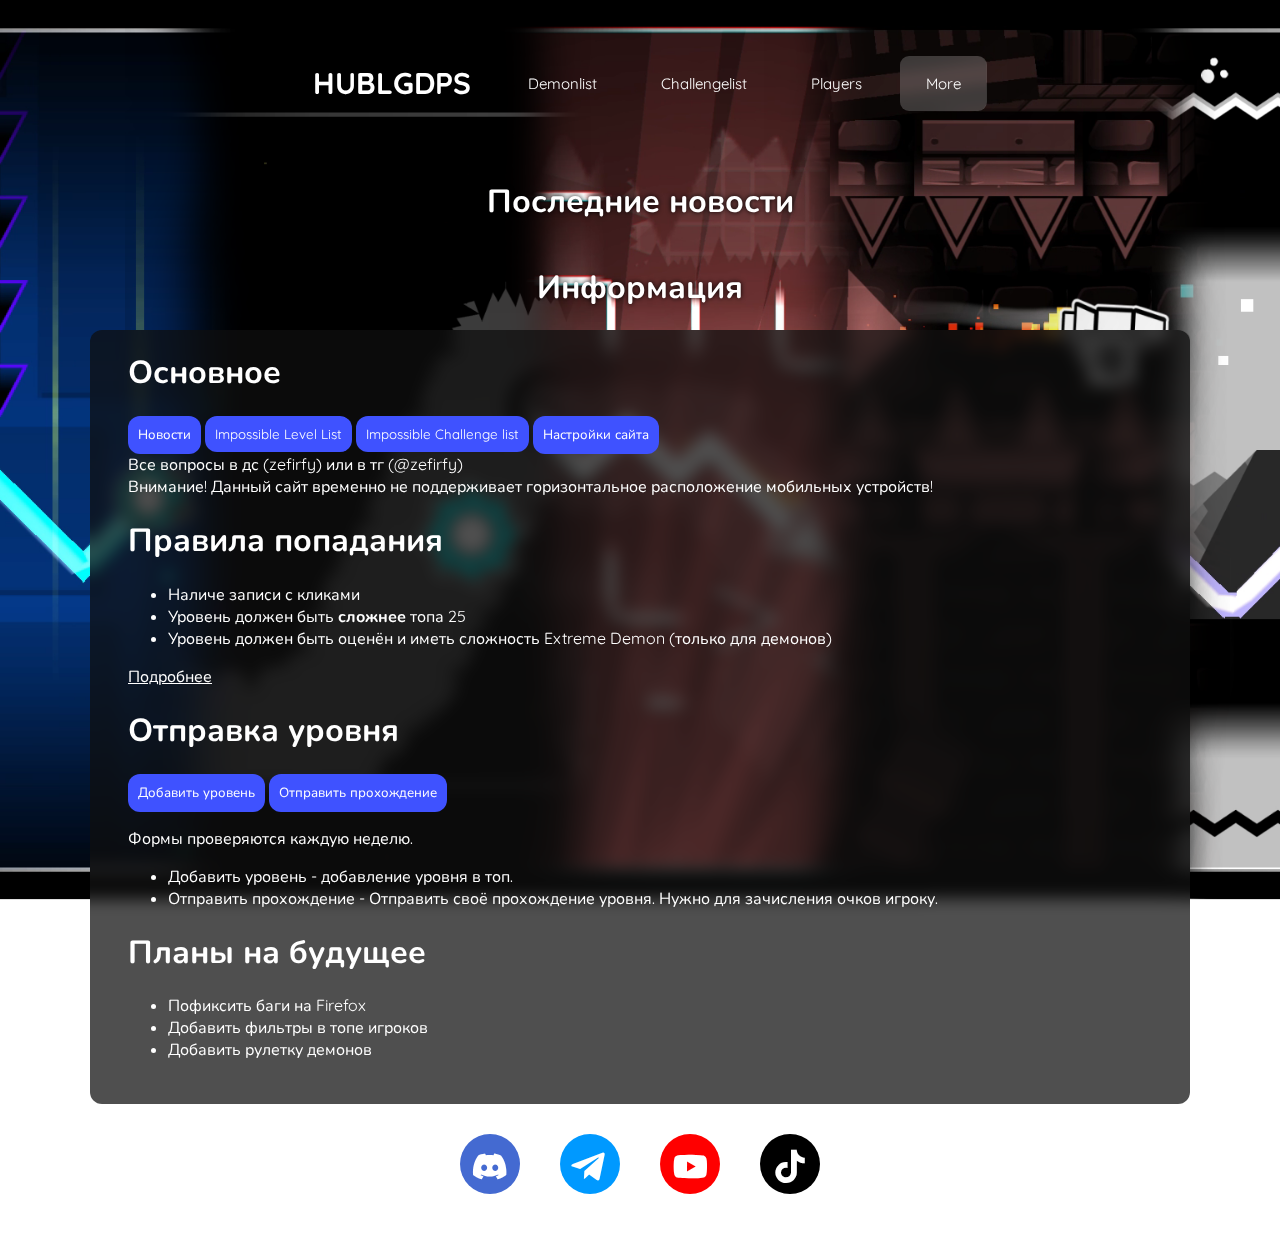
<file: index.html>
<!DOCTYPE html>
<html lang="ru">
    <head>
        <meta charset="UTF-8">
        <meta name="viewport" content="width=device-width, initial-scale=1.0">
        <title>More</title>

        <link rel="stylesheet" href="styles/main.css">
        <link rel="stylesheet" href="styles/info.css">
        <link rel="stylesheet" href="styles/news.css">
        <link rel="stylesheet" href="styles/effects/snow.css">
        <link href='https://unpkg.com/boxicons@2.1.4/css/boxicons.min.css' rel='stylesheet'>
        <link rel="preconnect" href="https://fonts.googleapis.com">
        <link rel="preconnect" href="https://fonts.gstatic.com" crossorigin>
        <link href="https://fonts.googleapis.com/css2?family=Nunito:ital,wght@0,200..1000;1,200..1000&family=Quicksand:wght@300..700&display=swap" rel="stylesheet">
        <link rel="shortcut icon" href="images/icon.png">
    </head>
    <body>

        <div id="top"></div>

        <h1 class="shadow-1" id="lastNews">Последние новости</h1>
        <div id="news-wrapper"></div>

        <h1 class="shadow-1">Информация</h1>
        <div class="more-info">
            <h1>Основное</h1>
            <a class="SendRequest" href="news.html"><button>Новости</button></a>
            <a class="SendRequest" target="_blank" href="https://docs.google.com/document/d/1RSD93-DxZa2ogyBtForyD7j14-efxcwZMIrXeeZ_5i0/edit?usp=sharing"><button>Impossible Level List</button></a>
            <a class="SendRequest" target="_blank" href="https://docs.google.com/document/d/1v0OmFtJTEZZICX5pOB2ZavGSROqfIipLOoKfPoTSeiI/edit?hl=ru&pli=1&tab=t.0"><button>Impossible Challenge list</button></a>
            <a class="SendRequest" href="Options.html"><button>Настройки сайта</button></a>
            <br>

            Все вопросы в дс (zefirfy) или в тг (@zefirfy)<br>
            Внимание! Данный сайт временно не поддерживает горизонтальное расположение мобильных устройств!
            
            <h1>Правила попадания</h1>
            <ul>
                <li>Наличе записи с кликами</li>
                <li>Уровень должен быть <b>сложнее</b> топа 25</li>
                <li>Уровень должен быть оценён и иметь сложность Extreme Demon (только для демонов)</li>
            </ul>
            <a href="https://github.com/ItZZefirfy/HUBL-list/blob/main/README.md" target="_blank">Подробнее</a>

            <h1>Отправка уровня</h1>
            <a class="SendRequest" href="https://docs.google.com/forms/d/e/1FAIpQLSeNYANosLFh2VtKtdgSRfaK7I_ccqqkQ5mFRc8auHZaqKJiVQ/viewform?usp=sf_link" target="_blank"><button>Добавить уровень</button></a>
            <a class="SendRequest" href="https://docs.google.com/forms/d/e/1FAIpQLSd0urgAqIflGI5VoL-4CIOL2kYDQNF2jVpNYsbcZF48gvFHTA/viewform?usp=sf_link" target="_blank"><button>Отправить прохождение</button></a>
            <p>Формы проверяются каждую неделю.</p>

            <ul>
                <li>Добавить уровень - добавление уровня в топ.</li>
                <li>Отправить прохождение - Отправить своё прохождение уровня. Нужно для зачисления очков игроку.</li>
            </ul>

            <h1>Планы на будущее</h1>
            <ul>
                <li>Пофиксить баги на Firefox</li>
                <li>Добавить фильтры в топе игроков</li>
                <li>Добавить рулетку демонов</li>
            </ul>

        </div>

        <div class="links">
            <div class="links-wrapper">
                <a href="https://discord.com/invite/T9CbNDCQKq"                target="_blank"><div class="s discord"  style="--main-color: #446ad1;"><i class='bx bxl-discord-alt'></i></div></a>
                <a href="https://t.me/Hubl_gdps"                               target="_blank"><div class="s telegram" style="--main-color: #0099ff;"><i class='bx bxl-telegram'></i></div></a>
                <a href="https://www.youtube.com/@hublgdps"                    target="_blank"><div class="s youtube"  style="--main-color: red;"><i     class='bx bxl-youtube'></i></div></a>
                <a href="https://www.tiktok.com/@hublgdps?_t=8oqM5QUMm4V&_r=1" target="_blank"><div class="s tiktok"   style="--main-color: black;"><i   class='bx bxl-tiktok'></i></div></a>
            </div>
        </div>

        <span id="version">v2.0.1.0</span>

        <button onclick="topFunction()" class="scroll-btn" id="scroll-btn">
            <i class='bx bx-up-arrow-alt'></i>
        </button>

        <div id="snow-wrapper"></div>
        
        <script src="js/settingsInit.js"></script>
        <script src="js/scroll.js"></script>
        <script src="js/addTop.js"></script>
        <script src="js/BD.js"></script>
        <script src="js/pages/lastNews.js"></script>
        <script src="styles/effects/effects.js"></script>
        <script>createTop(2); lastNews(2); if (effects) { addSnow(100, document.getElementById("snow-wrapper")) };</script>
    </body>
</html>
</file>
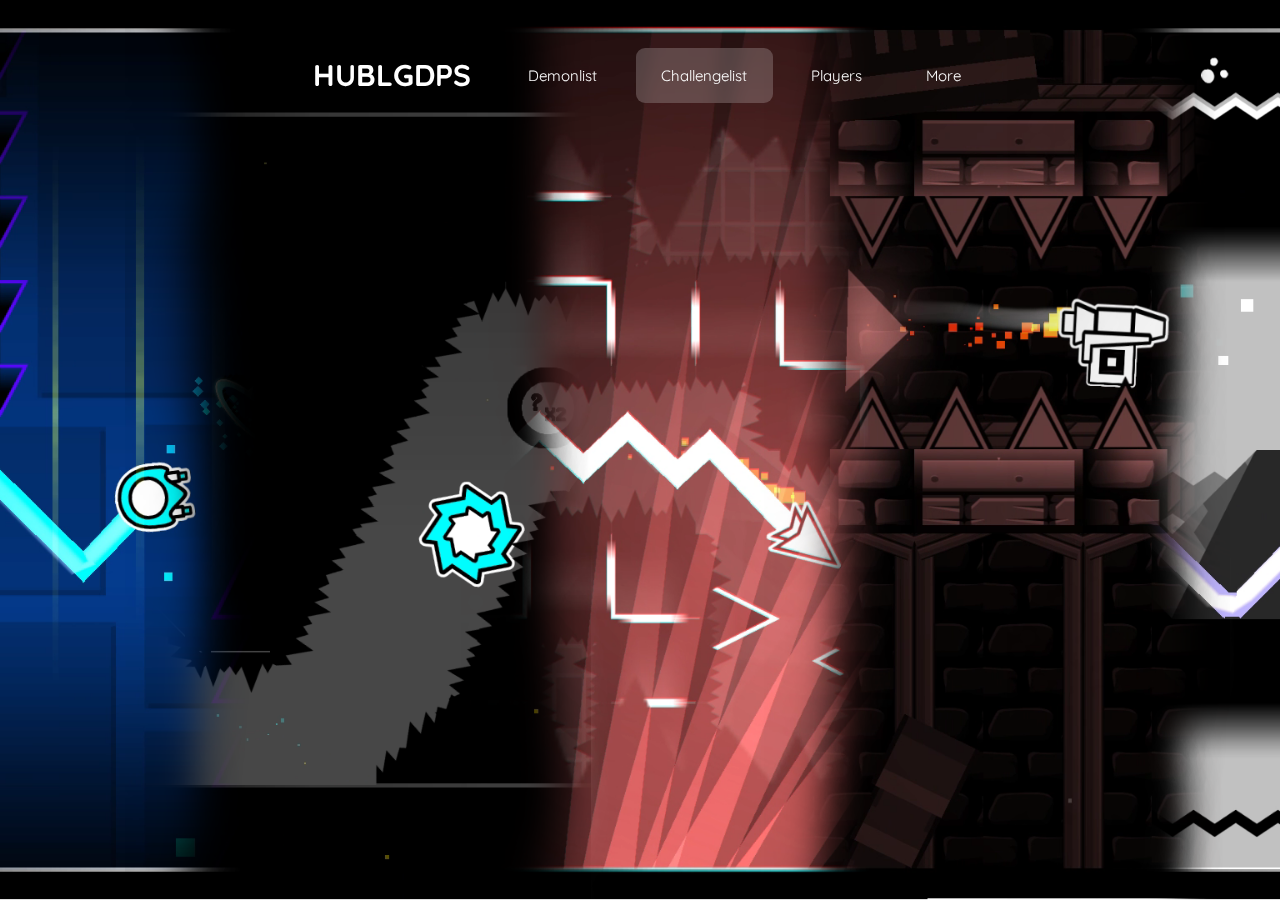
<file: ChallengeList.html>
<!DOCTYPE html>
<html lang="ru">
    <head>
        <meta charset="UTF-8">
        <meta name="viewport" content="width=device-width, initial-scale=1.0">
        <title>Challenges</title>

        <link rel="stylesheet" href="styles/main.css">
        <link rel="stylesheet" href="styles/effects/snow.css">
        <link href='https://unpkg.com/boxicons@2.1.4/css/boxicons.min.css' rel='stylesheet'>
        <link rel="shortcut icon" href="images/icon.png">
    </head>
    <body>
        <div id="top"></div>

        <div class="levels-wrapper" id="levels-wrapper"></div>

        <button onclick="topFunction()" class="scroll-btn" id="scroll-btn">
            <i class='bx bx-up-arrow-alt'></i>
        </button>

        <div id="snow-wrapper"></div>
        
        <script src="js/settingsInit.js"></script>
        <script src="js/scroll.js"></script>
        <script src="js/addTop.js"></script>
        <script src="js/BD.js"></script>
        <script src="js/pages/addLevels.js"></script>
        <script src="js/pages/viewInfo.js"></script>
        <script src="styles/effects/effects.js"></script>
        <script>createTop(1); addLevels("challengelist"); if (effects) { addSnow(100, document.getElementById("snow-wrapper")) };</script>
    </body>
</html>
</file>
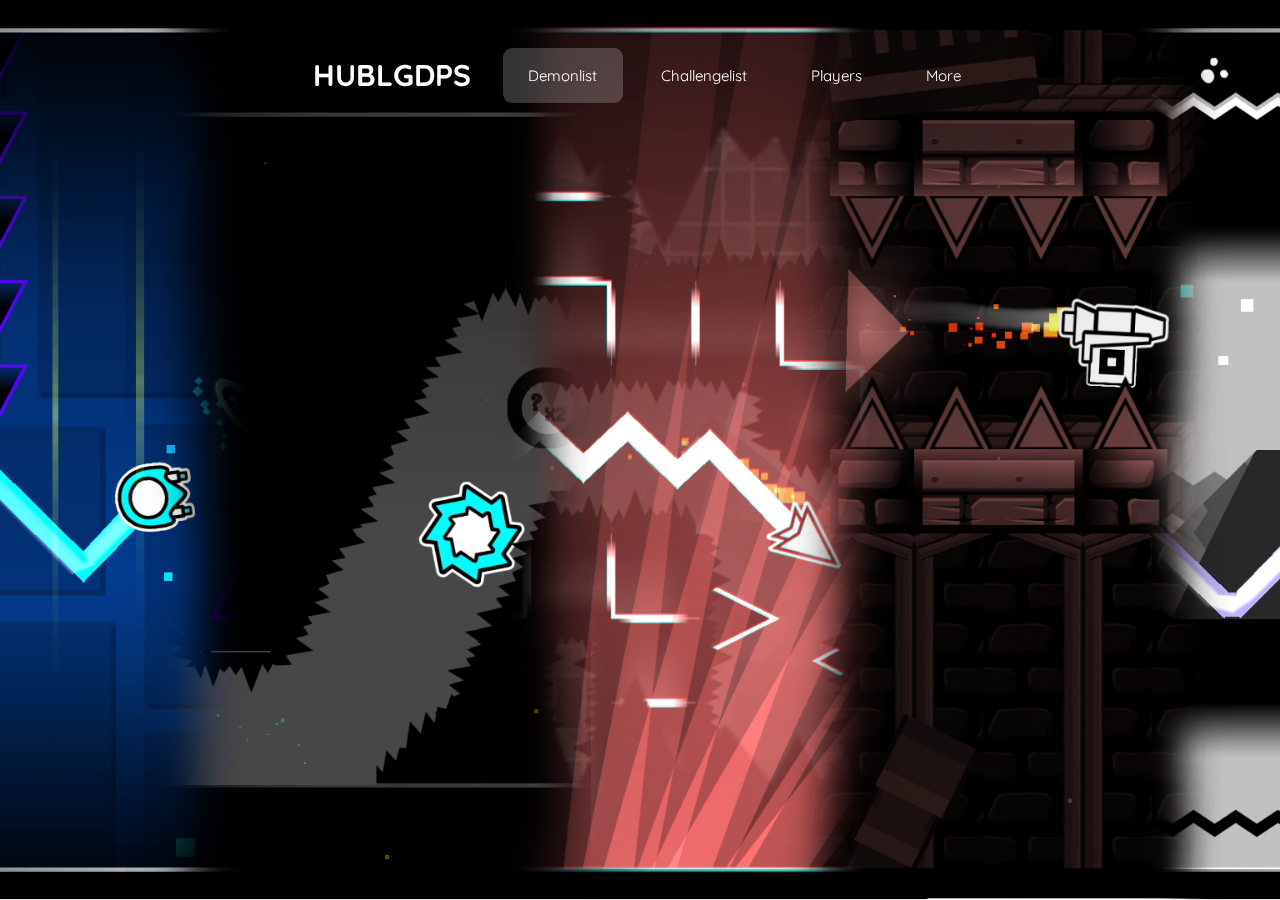
<file: DemonList.html>
<!DOCTYPE html>
<html lang="ru">
    <head>
        <meta charset="UTF-8">
        <meta name="viewport" content="width=device-width, initial-scale=1.0">
        <title>Demons</title>

        <link rel="stylesheet" href="styles/main.css">
        <link rel="stylesheet" href="styles/effects/snow.css">
        <link href='https://unpkg.com/boxicons@2.1.4/css/boxicons.min.css' rel='stylesheet'>
        <link rel="shortcut icon" href="images/icon.png">
    </head>
    <body>
        <div id="top"></div>

        <div class="levels-wrapper" id="levels-wrapper"></div>

        <button onclick="topFunction()" class="scroll-btn" id="scroll-btn">
            <i class='bx bx-up-arrow-alt'></i>
        </button>

        <div id="snow-wrapper"></div>
        
        <script src="js/settingsInit.js"></script>
        <script src="js/scroll.js"></script>
        <script src="js/addTop.js"></script>
        <script src="js/BD.js"></script>
        <script src="js/pages/addLevels.js"></script>
        <script src="js/pages/viewInfo.js"></script>
        <script src="styles/effects/effects.js"></script>
        <script>createTop(0); addLevels("demonlist"); if (effects) { addSnow(100, document.getElementById("snow-wrapper")) };</script>
    </body>
</html>
</file>
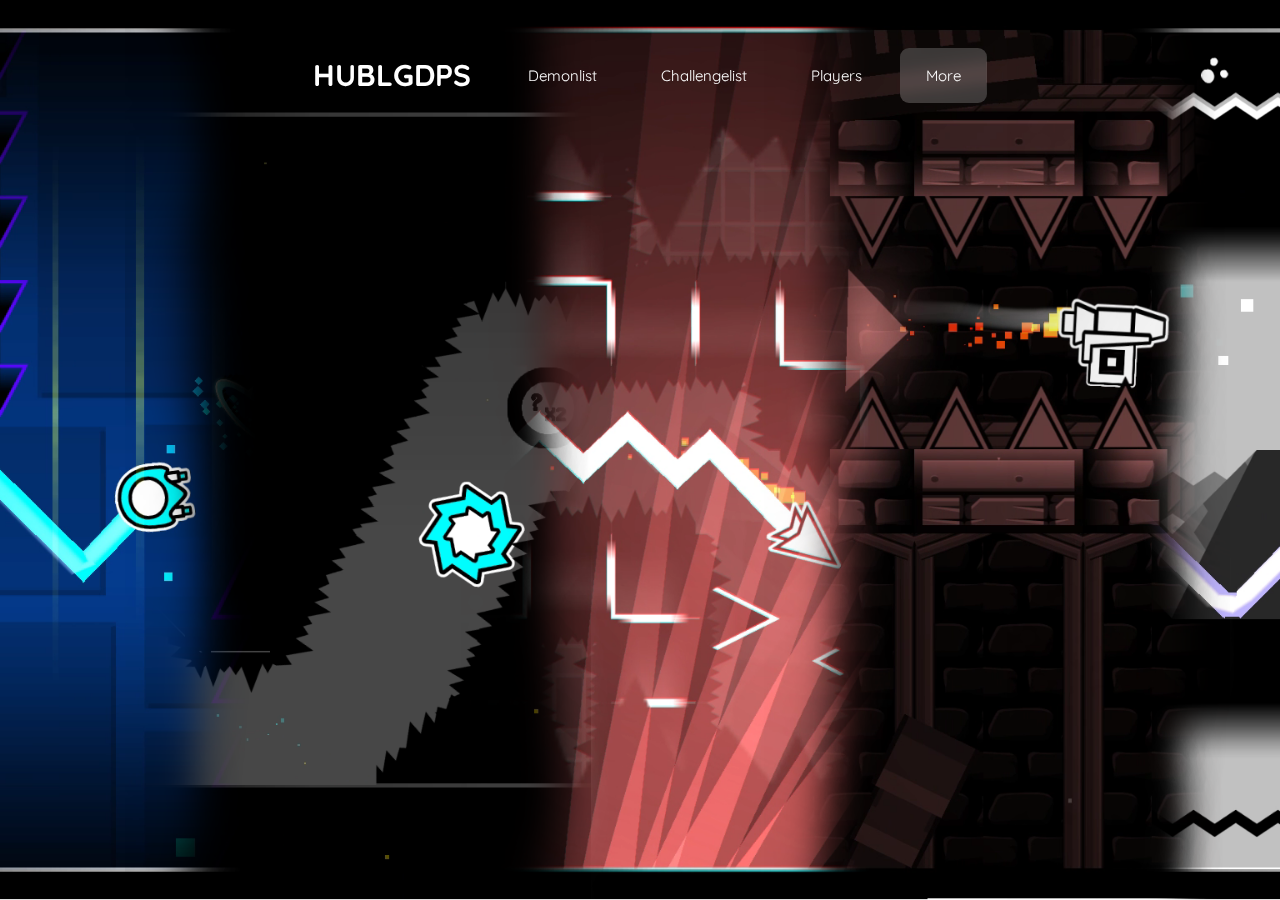
<file: news.html>
<!DOCTYPE html>
<html lang="ru">
<head>
    <meta charset="UTF-8">
    <meta name="viewport" content="width=device-width, initial-scale=1.0">
    <link rel="stylesheet" href="styles/main.css">
    <link rel="stylesheet" href="styles/news.css">
    <link rel="stylesheet" href="styles/effects/snow.css">
    <link rel="shortcut icon" href="images/icon.png">
    <title>News</title>
</head>
<body>
    <div id="top"></div>

    <div id="news-wrapper"></div>

    <div id="snow-wrapper"></div>

    <script src="js/settingsInit.js"></script>
    <script src="js/addTop.js"></script>
    <script src="js/BD.js"></script>
    <script src="js/pages/news.js"></script>
    <script src="styles/effects/effects.js"></script>
    <script>createTop(2); if (effects) { addSnow(100, document.getElementById("snow-wrapper")) };</script>
</body>
</html>
</file>
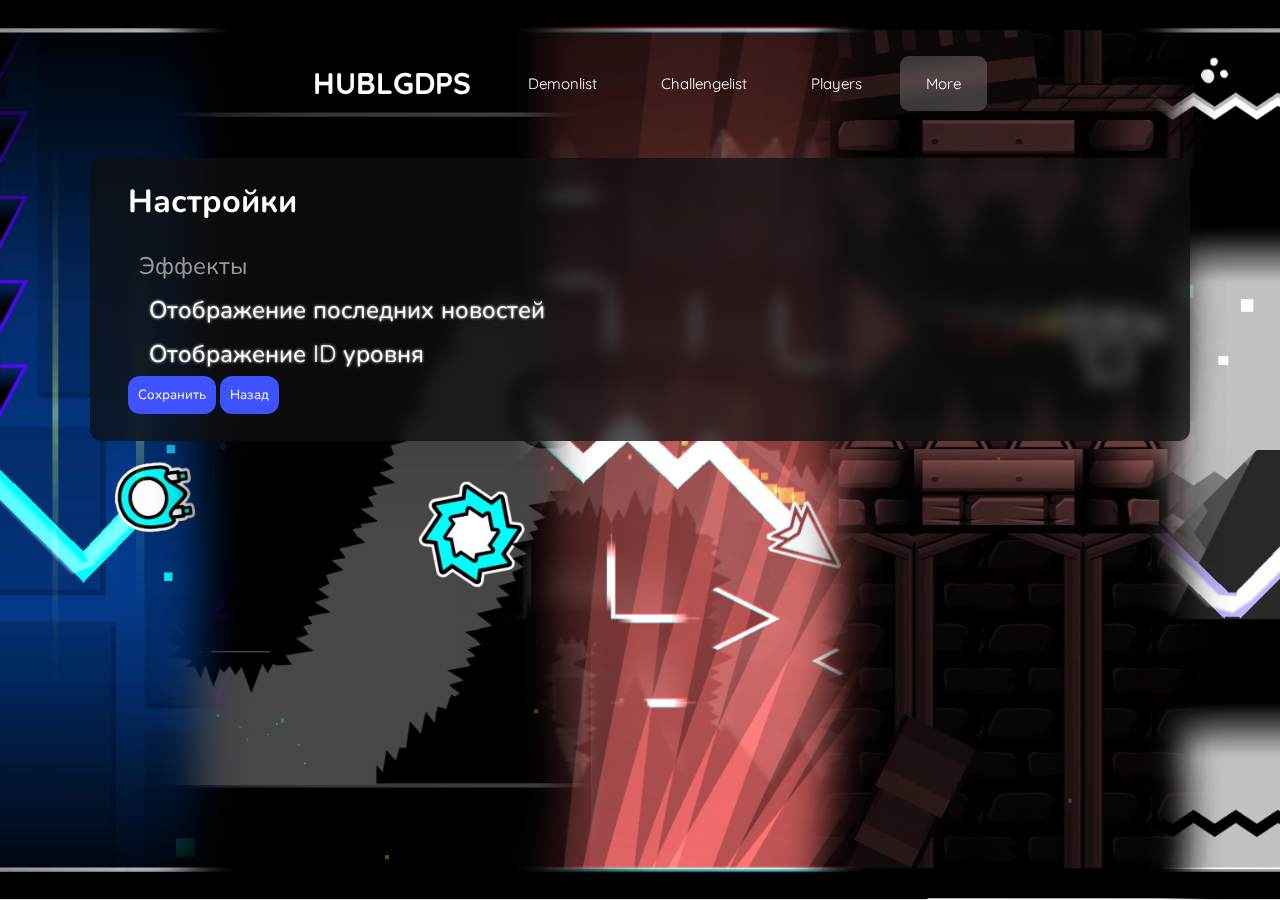
<file: Options.html>
<!DOCTYPE html>
<html lang="ru">
    <head>
        <meta charset="UTF-8">
        <meta name="viewport" content="width=device-width, initial-scale=1.0">
        <title>Options</title>

        <link rel="stylesheet" href="styles/main.css">
        <link rel="stylesheet" href="styles/info.css">
        <link rel="stylesheet" href="styles/effects/snow.css">
        <link href='https://unpkg.com/boxicons@2.1.4/css/boxicons.min.css' rel='stylesheet'>
        <link rel="shortcut icon" href="images/icon.png">
    </head>
    <body>
        <div id="top"></div>

        <div class="more-info">
            <h1>Настройки</h1>
            
            <button class id="effects-option">Эффекты</button><br>
            <button class id="news-visible-option">Отображение последних новостей</button><br>
            <button class id="levelID-option">Отображение ID уровня</button><br>

            <a class="SendRequest"><button id="submit">Сохранить</button></a>
            <a class="SendRequest" href="index.html"><button>Назад</button></a>
            
        </div>

        <div id="snow-wrapper"></div>

        <script src="js/addTop.js"></script>
        <script src="js/settingsInit.js"></script>
        <script src="js/settings.js"></script>
        <script src="styles/effects/effects.js"></script>
        <script>createTop(2); if (effects) { addSnow(100, document.getElementById("snow-wrapper")) };</script>
    </body>
</html>
</file>
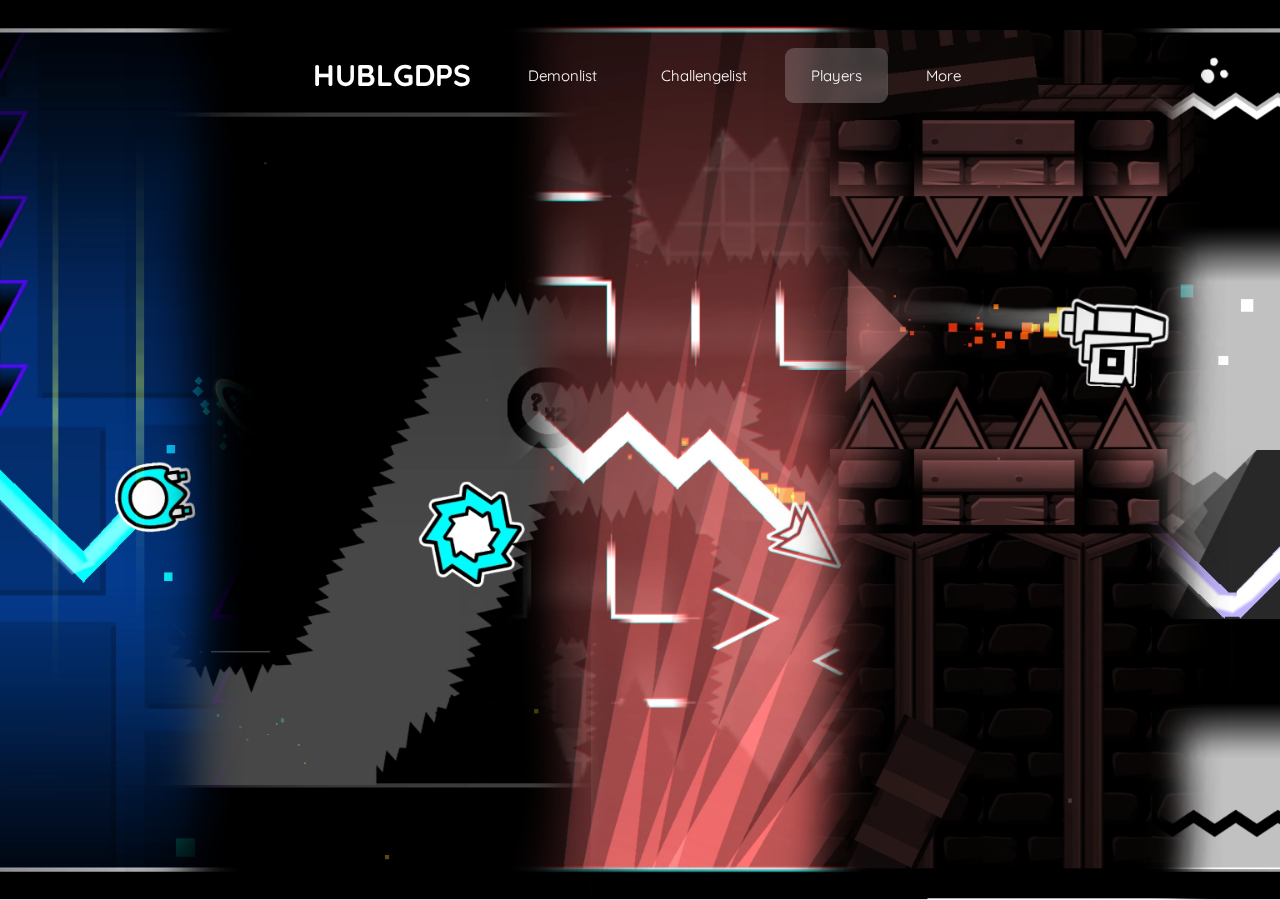
<file: Players.html>
<!DOCTYPE html>
<html lang="ru">
    <head>
        <meta charset="UTF-8">
        <meta name="viewport" content="width=device-width, initial-scale=1.0">
        <title>Top players</title>
        
        <link rel="stylesheet" href="styles/main.css">
        <link rel="stylesheet" href="styles/effects/snow.css">
        <link href='https://unpkg.com/boxicons@2.1.4/css/boxicons.min.css' rel='stylesheet'>
        <link rel="shortcut icon" href="images/icon.png">
    </head>
    <body>
        <div id="top"></div>

        <div id="players-wrapper"></div>
        
        <div id="snow-wrapper"></div>

        <script src="js/maths.js"></script>
        <script src="js/BD.js"></script>
        <script src="js/settingsInit.js"></script>
        <script src="js/scroll.js"></script>
        <script src="js/addTop.js"></script>
        <script src="js/pages/viewInfo.js"></script>
        <script src="js/pages/addPlayers.js"></script>
        <script src="styles/effects/effects.js"></script>
        <script>createTop(3);  addPlayers(); if (effects) { addSnow(100, document.getElementById("snow-wrapper")) };</script>
    </body>
</html>
</file>
<file: styles/main.css>
@import url("https://fonts.googleapis.com/css2?family=Nunito:ital,wght@0,200..1000;1,200..1000&family=Quicksand:wght@300..700&display=swap");
:root {
  --font-family: "Quicksand", "Nunito", "Comfortaa", Calibri;
  --default-text-color: #fff;
  --secondary-text-color: #ccc;
  --third-text-color: #999;
  --level-bg-color: #222233;
  --scroll-btn-bg-color: #2e2e4b;
  --mobile-social-licks-size: 8vw;
  --info-bg-color: #0f0f0fbb;
  --border-radius1: 4px;
  --border-radius2: 8px;
  --border-radius3: 12px;
  --border-radius4: 16px;
  --player-level-progress: 90.5%;
}

.level {
  border: none;
  outline: none;
  font-family: var(--font-family);
  color: var(--default-text-color);
  display: flex;
  background-color: var(--level-bg-color);
  border-radius: var(--border-radius3);
  margin: 8px;
  width: 75vw;
  height: 100px;
  box-shadow: 0 0 15px rgba(0, 0, 0, 0.6666666667);
  transition: 0.1s;
  text-align: left;
}
@media (max-width: 580px) {
  .level {
    width: 90%;
  }
}
@media (hover: hover) {
  .level:hover {
    transform: scale(101%);
    box-shadow: 0 0 30px rgba(0, 0, 0, 0.5333333333);
    filter: brightness(110%);
  }
}

.level-image {
  margin-left: 10px;
  -webkit-user-select: none;
     -moz-user-select: none;
          user-select: none;
  max-height: 120px;
  height: 100%;
  display: flex;
  justify-content: center;
  align-items: center;
}
.level-image img {
  height: calc(100% - 20px);
  border-radius: var(--border-radius2);
}

.level-text {
  margin-left: 10px;
  font-size: clamp(0px, 2vw, 15px);
  text-align: left;
  width: 100%;
  height: 100%;
}
@media (max-width: 700px) {
  .level-text {
    font-size: clamp(0px, 1.6vw, 15px);
  }
}
.level-text h2, .level-text h3 {
  color: var(--secondary-text-color);
  margin: 0;
}
.level-text h1 {
  margin: 5px;
}

.copyIdIcon {
  transition: 0.1s;
  -webkit-user-select: none;
     -moz-user-select: none;
          user-select: none;
}
@media (hover: hover) {
  .copyIdIcon:hover {
    filter: brightness(80%);
  }
}

#players-wrapper {
  display: flex;
  flex-direction: column;
  justify-content: center;
  align-items: center;
}

.player {
  background-color: var(--level-bg-color);
  border-radius: 1.2vw;
  font-family: var(--font-family);
  color: var(--default-text-color);
  width: 75vw;
  transition: 0.1s;
  margin: 8px;
  display: flex;
  padding: 16px 24px;
}
.player img {
  width: 70px;
  height: 70px;
  -webkit-user-select: none;
     -moz-user-select: none;
          user-select: none;
}
.player * {
  margin: 0;
}
.player h3 {
  color: var(--third-text-color);
}
.player .player-text-wrapper {
  margin-left: 16px;
}
@media (hover: hover) {
  .player:hover {
    transform: scale(101%);
    box-shadow: 0 0 30px rgba(0, 0, 0, 0.5333333333);
    filter: brightness(110%);
  }
}

#player-level-bar {
  height: 20px;
  width: 80%;
  position: relative;
  border-radius: 16px;
}
#player-level-bar::before {
  border-radius: 10px;
  content: "";
  height: 100%;
  width: 100%;
  background-color: #252031;
  position: absolute;
  z-index: -1;
}
#player-level-bar::after {
  animation: fill-level-bar 1s ease-out;
  border-radius: 10px;
  content: "";
  height: 100%;
  width: var(--player-level-progress);
  background: linear-gradient(90deg, #6868f5, #53a753, rgb(230, 118, 220));
  position: absolute;
  z-index: -1;
}

#player-level-bar-frame {
  width: 100%;
  display: flex;
  align-items: center;
  justify-content: center;
  color: var(--secondary-text-color);
}
#player-level-bar-frame > * {
  margin: 10px;
}

.player-levels-frame > div > h1 {
  text-align: center;
  text-shadow: 0 0 10px black;
}

.player-name {
  background-color: var(--info-bg-color);
  -webkit-backdrop-filter: blur(8px);
          backdrop-filter: blur(8px);
  border-radius: var(--border-radius4);
  padding: 10px 20px;
  width: 85vw;
  max-width: 650px;
  display: flex;
  flex-direction: column;
  align-items: center;
  justify-content: center;
}

.player-xp-info {
  display: flex;
  align-items: center;
  justify-content: center;
}
.player-xp-info > * {
  margin: 10px;
}

.player-level {
  -webkit-user-select: none;
     -moz-user-select: none;
          user-select: none;
}

.player-level1 {
  color: white;
}

.player-level2 {
  color: #d7e659;
}

.player-level3 {
  color: #ff0000;
}

.player-level4 {
  color: #9b59e6;
}

.player-level5 {
  color: white;
  padding: 3px;
  background: linear-gradient(45deg, #93b9ff, #ba7ad8);
  border-radius: var(--border-radius2);
  box-shadow: 0 0 10px white;
  transition: 0.3s;
}

.player-level6 {
  color: white;
  padding: 3px;
  background: linear-gradient(45deg, #f072ea, #d87a7a);
  border-radius: var(--border-radius2);
  box-shadow: 0 0 5px #df68cf;
  transition: 0.3s;
  animation: legendary-level-pulse 2s ease-in-out infinite;
}

@keyframes legendary-level-pulse {
  0% {
    box-shadow: 0 0 10px #df68cf;
  }
  50% {
    box-shadow: 0 0 15px #df68cf;
  }
  100% {
    box-shadow: 0 0 10px #df68cf;
  }
}
@keyframes fill-level-bar {
  0% {
    width: 0;
  }
  100% {
    width: var(--player-level-progress);
  }
}
.scroll-btn {
  position: fixed;
  bottom: 0;
  right: 0;
  transform: translateX(-8px) translateY(-8px);
  transition: 0.25s;
  width: 60px;
  height: 60px;
  border-radius: 30px;
  font-size: 30px;
  border: none;
  outline: none;
  background-color: var(--scroll-btn-bg-color);
  color: white;
  box-shadow: 0 0 15px rgba(0, 0, 0, 0.6666666667);
  display: none;
}
.scroll-btn:hover {
  box-shadow: 0 0 30px rgba(0, 0, 0, 0.5333333333);
  filter: brightness(110%);
}

/*.show {
    animation-name: show;
    -webkit-animation-name: show;
    animation-duration: 1s;
    -webkit-animation-duration: 1s;
    animation-timing-function: ease-in-out;
    -webkit-animation-timing-function: ease-in-out;
    visibility: visible !important;
}

.hide {
    animation-name: hide;
    -webkit-animation-name: hide;
    animation-duration: 1s;
    -webkit-animation-duration: 1s;
    animation-timing-function: ease-in-out;
    -webkit-animation-timing-function: ease-in-out;
    visibility: visible !important;
}

@keyframes show {
    0% {opacity: 0;}
    100% {opacity: 1;}
}

@keyframes hide {
    0% {opacity: 1;}
    100% {opacity: 0;}
}*/
#top {
  display: flex;
  align-items: center;
  justify-content: center;
  margin: 2vh;
  border-radius: 2vh;
  font-size: clamp(10px, 2vw, 15px);
  -webkit-user-select: none;
     -moz-user-select: none;
          user-select: none;
}

.logo {
  margin: 2vh 2vw;
  color: var(--default-text-color);
  text-decoration: none;
  transition: 0.3s ease-in-out;
}
@media (hover: hover) {
  .logo:hover {
    text-shadow: 0 0 5px var(--default-text-color);
  }
}
@media (max-width: 500px) {
  .logo {
    font-size: 60px;
    display: none;
  }
}

.page {
  padding: 2vh 2vw;
  margin: 0 0.5vw;
  border-radius: 1vh;
  color: var(--default-text-color);
  text-decoration: none;
  transition: 0.25s;
}
@media (hover: hover) {
  .page:hover {
    background-color: rgba(255, 255, 255, 0.0666666667);
    -webkit-backdrop-filter: blur(8px);
            backdrop-filter: blur(8px);
    text-shadow: 0 0 2px var(--default-text-color);
  }
}

.selected-page {
  background-color: rgba(255, 255, 255, 0.2);
  -webkit-backdrop-filter: blur(8px);
          backdrop-filter: blur(8px);
}
@media (hover: hover) {
  .selected-page:hover {
    background-color: rgba(255, 255, 255, 0.2);
  }
}

.links {
  padding: 10px;
  display: flex;
  flex-direction: column;
  justify-content: center;
  align-items: center;
}

.links-wrapper {
  display: flex;
  flex-wrap: wrap;
  align-items: center;
  justify-content: center;
}

.s {
  margin: 20px;
  transition: ease-in-out 0.2s;
  background-color: var(--main-color);
  color: white;
  height: 40px;
  width: 40px;
  padding: 10px;
  border-radius: 40px;
  font-size: 40px;
}
@media (hover: hover) {
  .s:hover {
    transform: translateY(-5px);
    box-shadow: 0 0 10px var(--main-color);
  }
}

.telegram {
  padding-left: 8px;
  padding-right: 12px;
}

@media (max-width: 440px) {
  .s {
    width: var(--mobile-social-licks-size);
    height: var(--mobile-social-licks-size);
    border-radius: var(--mobile-social-licks-size);
    font-size: var(--mobile-social-licks-size);
    padding: calc(var(--mobile-social-licks-size) / 4);
    margin: calc(var(--mobile-social-licks-size) / 2);
  }
}
#info-wrapper {
  display: flex;
  flex-direction: column;
  align-items: center;
  justify-content: center;
}
#info-wrapper > h1 {
  text-shadow: 0 0 5px black;
}

#level-info {
  background-color: var(--info-bg-color);
  -webkit-backdrop-filter: blur(8px);
          backdrop-filter: blur(8px);
  color: var(--default-text-color);
  box-sizing: border-box;
  width: 85vw;
  max-width: 650px;
  display: flex;
  flex-direction: column;
  align-items: center;
  justify-content: center;
  border-radius: var(--border-radius4);
}
#level-info img {
  border-radius: var(--border-radius3);
  width: 65vw;
  max-width: 550px;
}
#level-info h2 {
  margin: 10px 20px;
}
#level-info h2 > span {
  color: var(--third-text-color);
}

#victors {
  box-sizing: border-box;
  width: 85vw;
  max-width: 650px;
  display: flex;
  flex-wrap: wrap;
}

.victor {
  background-color: var(--info-bg-color);
  -webkit-backdrop-filter: blur(8px);
          backdrop-filter: blur(8px);
  color: var(--default-text-color);
  border-radius: var(--border-radius4);
  padding: 10px 20px;
  text-decoration: underline;
  cursor: pointer;
}
.victor > span {
  color: var(--third-text-color);
}

#info-back-button {
  margin: 10px;
  padding: 10px 30px;
  font-size: 20px;
  color: white;
  border: none;
  outline: none;
  border-radius: var(--border-radius3);
  background-color: var(--info-bg-color);
  -webkit-backdrop-filter: blur(8px);
          backdrop-filter: blur(8px);
}

* {
  padding: none;
  margin: none;
}

body {
  font-family: var(--font-family);
  background-color: #232323;
  color: white;
  background: url("../images/ListBG.png");
  background-position: center;
  background-size: cover;
  background-repeat: no-repeat;
  background-attachment: fixed;
}

.levels-wrapper {
  display: flex;
  flex-direction: column;
  justify-content: center;
  align-items: center;
}

a, button {
  -webkit-user-select: none;
     -moz-user-select: none;
          user-select: none;
}

button {
  font-family: var(--font-family);
}

.back {
  outline: none;
  border: none;
  border-radius: 8px;
}

.flex-row-frame {
  display: flex;
  flex-direction: row;
}

.flex-column-frame {
  display: flex;
  flex-direction: column;
}

.flex-wrap-frame {
  flex-wrap: wrap;
}
</file>
<file: styles/info.css>
body {
  display: flex;
  flex-direction: column;
  align-items: center;
  justify-content: center;
}

.more-info {
  width: 80vw;
  padding: 0 3vw;
  padding-bottom: 3vh;
  background-color: var(--info-bg-color);
  -webkit-backdrop-filter: blur(8px);
          backdrop-filter: blur(8px);
  color: var(--default-text-color);
  border-radius: 12px;
}
.more-info a {
  color: white;
  transition: 0.1s;
}
@media (hover: hover) {
  .more-info a:hover {
    color: #3f52ff;
  }
}
.more-info a:active {
  color: #3f52ff;
}

.SendRequest {
  text-decoration: none;
}
.SendRequest button {
  font-family: var(--font-family);
  color: white;
  padding: 10px;
  background-color: #3f52ff;
  border-radius: 12px;
  transition: 0.25s;
  border: none;
  outline: none;
}
@media (hover: hover) {
  .SendRequest:hover {
    filter: brightness(90%);
  }
}

.Disabled button {
  background-color: #424242;
  color: #888;
}
@media (hover: hover) {
  .Disabled:hover {
    filter: none;
  }
}

.shadow-1 {
  text-shadow: 0 0 5px black;
}

input[type=checkbox] {
  transform: scale(150%);
  border: none;
  outline: none;
  transition: 0.2s ease-in-out;
}

.checkbox {
  font-size: 1.5rem;
  color: var(--third-text-color);
  transition: 0.2s ease-in-out;
  background: none;
  border: none;
  outline: none;
  text-align: left;
  margin: 5px;
}
@media (hover: hover) {
  .checkbox:hover {
    color: var(--default-text-color);
  }
}

.checkbox-selected {
  color: var(--default-text-color);
  transform: translateX(10px);
  text-shadow: 0 0 3px var(--default-text-color);
}
@media (hover: hover) {
  .checkbox-selected:hover {
    color: var(--secondary-text-color);
    text-shadow: none;
  }
}
</file>
<file: styles/news.css>
#news-wrapper {
  display: flex;
  flex-direction: column;
  justify-content: center;
  align-items: center;
}

.news-post {
  width: 80vw;
  padding: 0 3vw;
  padding-bottom: 3vh;
  background-color: var(--info-bg-color);
  -webkit-backdrop-filter: blur(8px);
          backdrop-filter: blur(8px);
  color: var(--default-text-color);
  border-radius: 12px;
  margin: 15px 0;
  padding: 30px;
  animation: 0.5s 1 spawn-news-post;
}

.news-column-flex-frame {
  display: flex;
}

.news-font-icon {
  transform: translateY(15px);
}

@keyframes spawn-news-post {
  0% {
    opacity: 0;
  }
  100% {
    opacity: 1;
  }
}
</file>
<file: styles/effects/snow.css>
#snow-wrapper {
  width: 100vw;
  height: 100vh;
  position: fixed;
  top: 0;
  left: 0;
  z-index: -2;
}

.snow {
  filter: drop-shadow(0 0 10px white);
  position: absolute;
  width: 10px;
  height: 10px;
  background: white;
  border-radius: 50%;
}
.snow:nth-child(1) {
  opacity: 0.6725;
  transform: translate(25.8106vw, -10px) scale(0.919);
  animation: fall-1 16s -9s linear infinite;
}
@keyframes fall-1 {
  48.077% {
    transform: translate(23.9566vw, 48.077vh) scale(0.919);
  }
  to {
    transform: translate(24.8836vw, 100vh) scale(0.919);
  }
}
.snow:nth-child(2) {
  opacity: 0.7054;
  transform: translate(44.1235vw, -10px) scale(0.8434);
  animation: fall-2 14s -13s linear infinite;
}
@keyframes fall-2 {
  65.907% {
    transform: translate(46.5959vw, 65.907vh) scale(0.8434);
  }
  to {
    transform: translate(45.3597vw, 100vh) scale(0.8434);
  }
}
.snow:nth-child(3) {
  opacity: 0.7498;
  transform: translate(59.0855vw, -10px) scale(0.4171);
  animation: fall-3 12s -29s linear infinite;
}
@keyframes fall-3 {
  35.014% {
    transform: translate(61.5368vw, 35.014vh) scale(0.4171);
  }
  to {
    transform: translate(60.31115vw, 100vh) scale(0.4171);
  }
}
.snow:nth-child(4) {
  opacity: 0.4661;
  transform: translate(51.5723vw, -10px) scale(0.8467);
  animation: fall-4 10s -16s linear infinite;
}
@keyframes fall-4 {
  30.481% {
    transform: translate(52.3391vw, 30.481vh) scale(0.8467);
  }
  to {
    transform: translate(51.9557vw, 100vh) scale(0.8467);
  }
}
.snow:nth-child(5) {
  opacity: 0.0818;
  transform: translate(36.4086vw, -10px) scale(0.9303);
  animation: fall-5 25s -2s linear infinite;
}
@keyframes fall-5 {
  78.627% {
    transform: translate(32.0323vw, 78.627vh) scale(0.9303);
  }
  to {
    transform: translate(34.22045vw, 100vh) scale(0.9303);
  }
}
.snow:nth-child(6) {
  opacity: 0.6541;
  transform: translate(79.7255vw, -10px) scale(0.5122);
  animation: fall-6 10s -21s linear infinite;
}
@keyframes fall-6 {
  75.557% {
    transform: translate(77.6706vw, 75.557vh) scale(0.5122);
  }
  to {
    transform: translate(78.69805vw, 100vh) scale(0.5122);
  }
}
.snow:nth-child(7) {
  opacity: 0.1917;
  transform: translate(85.5448vw, -10px) scale(0.4727);
  animation: fall-7 30s -16s linear infinite;
}
@keyframes fall-7 {
  56.04% {
    transform: translate(78.6398vw, 56.04vh) scale(0.4727);
  }
  to {
    transform: translate(82.0923vw, 100vh) scale(0.4727);
  }
}
.snow:nth-child(8) {
  opacity: 0.1185;
  transform: translate(23.599vw, -10px) scale(0.2988);
  animation: fall-8 19s -2s linear infinite;
}
@keyframes fall-8 {
  30.358% {
    transform: translate(27.1408vw, 30.358vh) scale(0.2988);
  }
  to {
    transform: translate(25.3699vw, 100vh) scale(0.2988);
  }
}
.snow:nth-child(9) {
  opacity: 0.9958;
  transform: translate(49.8526vw, -10px) scale(0.5184);
  animation: fall-9 19s -12s linear infinite;
}
@keyframes fall-9 {
  33.702% {
    transform: translate(58.0486vw, 33.702vh) scale(0.5184);
  }
  to {
    transform: translate(53.9506vw, 100vh) scale(0.5184);
  }
}
.snow:nth-child(10) {
  opacity: 0.1468;
  transform: translate(67.4348vw, -10px) scale(0.5082);
  animation: fall-10 25s -20s linear infinite;
}
@keyframes fall-10 {
  54.239% {
    transform: translate(59.8564vw, 54.239vh) scale(0.5082);
  }
  to {
    transform: translate(63.6456vw, 100vh) scale(0.5082);
  }
}
.snow:nth-child(11) {
  opacity: 0.0352;
  transform: translate(19.6276vw, -10px) scale(0.4602);
  animation: fall-11 12s -10s linear infinite;
}
@keyframes fall-11 {
  72.43% {
    transform: translate(23.339vw, 72.43vh) scale(0.4602);
  }
  to {
    transform: translate(21.4833vw, 100vh) scale(0.4602);
  }
}
.snow:nth-child(12) {
  opacity: 0.688;
  transform: translate(75.1372vw, -10px) scale(0.7889);
  animation: fall-12 25s -17s linear infinite;
}
@keyframes fall-12 {
  65.827% {
    transform: translate(71.1228vw, 65.827vh) scale(0.7889);
  }
  to {
    transform: translate(73.13vw, 100vh) scale(0.7889);
  }
}
.snow:nth-child(13) {
  opacity: 0.8785;
  transform: translate(67.6486vw, -10px) scale(0.5247);
  animation: fall-13 10s -12s linear infinite;
}
@keyframes fall-13 {
  39.075% {
    transform: translate(61.6725vw, 39.075vh) scale(0.5247);
  }
  to {
    transform: translate(64.66055vw, 100vh) scale(0.5247);
  }
}
.snow:nth-child(14) {
  opacity: 0.0838;
  transform: translate(61.3117vw, -10px) scale(0.1421);
  animation: fall-14 10s -7s linear infinite;
}
@keyframes fall-14 {
  75.568% {
    transform: translate(57.1698vw, 75.568vh) scale(0.1421);
  }
  to {
    transform: translate(59.24075vw, 100vh) scale(0.1421);
  }
}
.snow:nth-child(15) {
  opacity: 0.333;
  transform: translate(69.016vw, -10px) scale(0.5571);
  animation: fall-15 15s -21s linear infinite;
}
@keyframes fall-15 {
  35.396% {
    transform: translate(72.4162vw, 35.396vh) scale(0.5571);
  }
  to {
    transform: translate(70.7161vw, 100vh) scale(0.5571);
  }
}
.snow:nth-child(16) {
  opacity: 0.5922;
  transform: translate(81.0196vw, -10px) scale(0.311);
  animation: fall-16 18s -11s linear infinite;
}
@keyframes fall-16 {
  69.68% {
    transform: translate(87.0654vw, 69.68vh) scale(0.311);
  }
  to {
    transform: translate(84.0425vw, 100vh) scale(0.311);
  }
}
.snow:nth-child(17) {
  opacity: 0.5622;
  transform: translate(6.3306vw, -10px) scale(0.2139);
  animation: fall-17 16s -23s linear infinite;
}
@keyframes fall-17 {
  73.684% {
    transform: translate(-0.7445vw, 73.684vh) scale(0.2139);
  }
  to {
    transform: translate(2.79305vw, 100vh) scale(0.2139);
  }
}
.snow:nth-child(18) {
  opacity: 0.9254;
  transform: translate(84.4173vw, -10px) scale(0.5482);
  animation: fall-18 28s -12s linear infinite;
}
@keyframes fall-18 {
  55.093% {
    transform: translate(91.1962vw, 55.093vh) scale(0.5482);
  }
  to {
    transform: translate(87.80675vw, 100vh) scale(0.5482);
  }
}
.snow:nth-child(19) {
  opacity: 0.1513;
  transform: translate(42.7707vw, -10px) scale(0.4547);
  animation: fall-19 30s -16s linear infinite;
}
@keyframes fall-19 {
  62.74% {
    transform: translate(52.2691vw, 62.74vh) scale(0.4547);
  }
  to {
    transform: translate(47.5199vw, 100vh) scale(0.4547);
  }
}
.snow:nth-child(20) {
  opacity: 0.0525;
  transform: translate(47.5305vw, -10px) scale(0.3235);
  animation: fall-20 15s -20s linear infinite;
}
@keyframes fall-20 {
  72.705% {
    transform: translate(56.4881vw, 72.705vh) scale(0.3235);
  }
  to {
    transform: translate(52.0093vw, 100vh) scale(0.3235);
  }
}
.snow:nth-child(21) {
  opacity: 0.6911;
  transform: translate(54.1323vw, -10px) scale(0.5055);
  animation: fall-21 21s -8s linear infinite;
}
@keyframes fall-21 {
  36.213% {
    transform: translate(61.5224vw, 36.213vh) scale(0.5055);
  }
  to {
    transform: translate(57.82735vw, 100vh) scale(0.5055);
  }
}
.snow:nth-child(22) {
  opacity: 0.4131;
  transform: translate(79.2125vw, -10px) scale(0.2335);
  animation: fall-22 25s -4s linear infinite;
}
@keyframes fall-22 {
  39.947% {
    transform: translate(79.5566vw, 39.947vh) scale(0.2335);
  }
  to {
    transform: translate(79.38455vw, 100vh) scale(0.2335);
  }
}
.snow:nth-child(23) {
  opacity: 0.1806;
  transform: translate(90.3179vw, -10px) scale(0.5516);
  animation: fall-23 18s -7s linear infinite;
}
@keyframes fall-23 {
  36.623% {
    transform: translate(96.7575vw, 36.623vh) scale(0.5516);
  }
  to {
    transform: translate(93.5377vw, 100vh) scale(0.5516);
  }
}
.snow:nth-child(24) {
  opacity: 0.2722;
  transform: translate(45.909vw, -10px) scale(0.5556);
  animation: fall-24 27s -5s linear infinite;
}
@keyframes fall-24 {
  37.891% {
    transform: translate(47.9264vw, 37.891vh) scale(0.5556);
  }
  to {
    transform: translate(46.9177vw, 100vh) scale(0.5556);
  }
}
.snow:nth-child(25) {
  opacity: 0.3317;
  transform: translate(70.8765vw, -10px) scale(0.9328);
  animation: fall-25 19s -22s linear infinite;
}
@keyframes fall-25 {
  59.506% {
    transform: translate(80.024vw, 59.506vh) scale(0.9328);
  }
  to {
    transform: translate(75.45025vw, 100vh) scale(0.9328);
  }
}
.snow:nth-child(26) {
  opacity: 0.1809;
  transform: translate(2.0587vw, -10px) scale(0.2424);
  animation: fall-26 19s -26s linear infinite;
}
@keyframes fall-26 {
  73.608% {
    transform: translate(-0.2055vw, 73.608vh) scale(0.2424);
  }
  to {
    transform: translate(0.9266vw, 100vh) scale(0.2424);
  }
}
.snow:nth-child(27) {
  opacity: 0.6186;
  transform: translate(28.2845vw, -10px) scale(0.8481);
  animation: fall-27 19s -4s linear infinite;
}
@keyframes fall-27 {
  55.444% {
    transform: translate(28.7642vw, 55.444vh) scale(0.8481);
  }
  to {
    transform: translate(28.52435vw, 100vh) scale(0.8481);
  }
}
.snow:nth-child(28) {
  opacity: 0.6629;
  transform: translate(74.2261vw, -10px) scale(0.7341);
  animation: fall-28 15s -19s linear infinite;
}
@keyframes fall-28 {
  75.513% {
    transform: translate(70.9051vw, 75.513vh) scale(0.7341);
  }
  to {
    transform: translate(72.5656vw, 100vh) scale(0.7341);
  }
}
.snow:nth-child(29) {
  opacity: 0.4224;
  transform: translate(46.1797vw, -10px) scale(0.0062);
  animation: fall-29 26s -30s linear infinite;
}
@keyframes fall-29 {
  38.427% {
    transform: translate(51.6222vw, 38.427vh) scale(0.0062);
  }
  to {
    transform: translate(48.90095vw, 100vh) scale(0.0062);
  }
}
.snow:nth-child(30) {
  opacity: 0.0436;
  transform: translate(24.8326vw, -10px) scale(0.6933);
  animation: fall-30 18s -6s linear infinite;
}
@keyframes fall-30 {
  68.981% {
    transform: translate(25.0035vw, 68.981vh) scale(0.6933);
  }
  to {
    transform: translate(24.91805vw, 100vh) scale(0.6933);
  }
}
.snow:nth-child(31) {
  opacity: 0.0935;
  transform: translate(5.8798vw, -10px) scale(0.6707);
  animation: fall-31 14s -2s linear infinite;
}
@keyframes fall-31 {
  32.535% {
    transform: translate(5.3488vw, 32.535vh) scale(0.6707);
  }
  to {
    transform: translate(5.6143vw, 100vh) scale(0.6707);
  }
}
.snow:nth-child(32) {
  opacity: 0.4654;
  transform: translate(14.6864vw, -10px) scale(0.5453);
  animation: fall-32 23s -15s linear infinite;
}
@keyframes fall-32 {
  77.13% {
    transform: translate(14.8263vw, 77.13vh) scale(0.5453);
  }
  to {
    transform: translate(14.75635vw, 100vh) scale(0.5453);
  }
}
.snow:nth-child(33) {
  opacity: 0.5633;
  transform: translate(58.3392vw, -10px) scale(0.3122);
  animation: fall-33 14s -30s linear infinite;
}
@keyframes fall-33 {
  68.712% {
    transform: translate(59.8119vw, 68.712vh) scale(0.3122);
  }
  to {
    transform: translate(59.07555vw, 100vh) scale(0.3122);
  }
}
.snow:nth-child(34) {
  opacity: 0.1069;
  transform: translate(98.038vw, -10px) scale(0.4675);
  animation: fall-34 12s -9s linear infinite;
}
@keyframes fall-34 {
  43.2% {
    transform: translate(103.3241vw, 43.2vh) scale(0.4675);
  }
  to {
    transform: translate(100.68105vw, 100vh) scale(0.4675);
  }
}
.snow:nth-child(35) {
  opacity: 0.3106;
  transform: translate(57.9906vw, -10px) scale(0.3886);
  animation: fall-35 16s -20s linear infinite;
}
@keyframes fall-35 {
  78.964% {
    transform: translate(65.388vw, 78.964vh) scale(0.3886);
  }
  to {
    transform: translate(61.6893vw, 100vh) scale(0.3886);
  }
}
.snow:nth-child(36) {
  opacity: 0.8884;
  transform: translate(73.4082vw, -10px) scale(0.7487);
  animation: fall-36 26s -21s linear infinite;
}
@keyframes fall-36 {
  63.098% {
    transform: translate(75.6645vw, 63.098vh) scale(0.7487);
  }
  to {
    transform: translate(74.53635vw, 100vh) scale(0.7487);
  }
}
.snow:nth-child(37) {
  opacity: 0.7123;
  transform: translate(92.9498vw, -10px) scale(0.3502);
  animation: fall-37 17s -27s linear infinite;
}
@keyframes fall-37 {
  68.091% {
    transform: translate(100.5658vw, 68.091vh) scale(0.3502);
  }
  to {
    transform: translate(96.7578vw, 100vh) scale(0.3502);
  }
}
.snow:nth-child(38) {
  opacity: 0.4388;
  transform: translate(48.9625vw, -10px) scale(0.9682);
  animation: fall-38 11s -4s linear infinite;
}
@keyframes fall-38 {
  68.169% {
    transform: translate(51.2908vw, 68.169vh) scale(0.9682);
  }
  to {
    transform: translate(50.12665vw, 100vh) scale(0.9682);
  }
}
.snow:nth-child(39) {
  opacity: 0.8446;
  transform: translate(85.8351vw, -10px) scale(0.2204);
  animation: fall-39 27s -9s linear infinite;
}
@keyframes fall-39 {
  61.662% {
    transform: translate(91.3823vw, 61.662vh) scale(0.2204);
  }
  to {
    transform: translate(88.6087vw, 100vh) scale(0.2204);
  }
}
.snow:nth-child(40) {
  opacity: 0.6783;
  transform: translate(8.3602vw, -10px) scale(0.6957);
  animation: fall-40 27s -21s linear infinite;
}
@keyframes fall-40 {
  45.169% {
    transform: translate(0.5685vw, 45.169vh) scale(0.6957);
  }
  to {
    transform: translate(4.46435vw, 100vh) scale(0.6957);
  }
}
.snow:nth-child(41) {
  opacity: 0.1382;
  transform: translate(75.759vw, -10px) scale(0.7672);
  animation: fall-41 24s -7s linear infinite;
}
@keyframes fall-41 {
  69.127% {
    transform: translate(76.6318vw, 69.127vh) scale(0.7672);
  }
  to {
    transform: translate(76.1954vw, 100vh) scale(0.7672);
  }
}
.snow:nth-child(42) {
  opacity: 0.8539;
  transform: translate(5.634vw, -10px) scale(0.1247);
  animation: fall-42 18s -30s linear infinite;
}
@keyframes fall-42 {
  41.802% {
    transform: translate(14.7519vw, 41.802vh) scale(0.1247);
  }
  to {
    transform: translate(10.19295vw, 100vh) scale(0.1247);
  }
}
.snow:nth-child(43) {
  opacity: 0.4564;
  transform: translate(77.9694vw, -10px) scale(0.6978);
  animation: fall-43 21s -11s linear infinite;
}
@keyframes fall-43 {
  64.734% {
    transform: translate(83.7487vw, 64.734vh) scale(0.6978);
  }
  to {
    transform: translate(80.85905vw, 100vh) scale(0.6978);
  }
}
.snow:nth-child(44) {
  opacity: 0.7919;
  transform: translate(32.5973vw, -10px) scale(0.4483);
  animation: fall-44 29s -1s linear infinite;
}
@keyframes fall-44 {
  32.552% {
    transform: translate(36.331vw, 32.552vh) scale(0.4483);
  }
  to {
    transform: translate(34.46415vw, 100vh) scale(0.4483);
  }
}
.snow:nth-child(45) {
  opacity: 0.5007;
  transform: translate(30.3129vw, -10px) scale(0.9195);
  animation: fall-45 26s -26s linear infinite;
}
@keyframes fall-45 {
  35.619% {
    transform: translate(35.7653vw, 35.619vh) scale(0.9195);
  }
  to {
    transform: translate(33.0391vw, 100vh) scale(0.9195);
  }
}
.snow:nth-child(46) {
  opacity: 0.5322;
  transform: translate(16.9384vw, -10px) scale(0.1063);
  animation: fall-46 29s -26s linear infinite;
}
@keyframes fall-46 {
  72.831% {
    transform: translate(20.7589vw, 72.831vh) scale(0.1063);
  }
  to {
    transform: translate(18.84865vw, 100vh) scale(0.1063);
  }
}
.snow:nth-child(47) {
  opacity: 0.8664;
  transform: translate(76.2882vw, -10px) scale(0.8742);
  animation: fall-47 27s -14s linear infinite;
}
@keyframes fall-47 {
  32.609% {
    transform: translate(79.1955vw, 32.609vh) scale(0.8742);
  }
  to {
    transform: translate(77.74185vw, 100vh) scale(0.8742);
  }
}
.snow:nth-child(48) {
  opacity: 0.805;
  transform: translate(47.0869vw, -10px) scale(0.377);
  animation: fall-48 26s -14s linear infinite;
}
@keyframes fall-48 {
  56.895% {
    transform: translate(45.8851vw, 56.895vh) scale(0.377);
  }
  to {
    transform: translate(46.486vw, 100vh) scale(0.377);
  }
}
.snow:nth-child(49) {
  opacity: 0.0534;
  transform: translate(68.7086vw, -10px) scale(0.2137);
  animation: fall-49 24s -9s linear infinite;
}
@keyframes fall-49 {
  32.588% {
    transform: translate(71.0568vw, 32.588vh) scale(0.2137);
  }
  to {
    transform: translate(69.8827vw, 100vh) scale(0.2137);
  }
}
.snow:nth-child(50) {
  opacity: 0.1246;
  transform: translate(24.8706vw, -10px) scale(0.4511);
  animation: fall-50 30s -10s linear infinite;
}
@keyframes fall-50 {
  68.755% {
    transform: translate(17.7884vw, 68.755vh) scale(0.4511);
  }
  to {
    transform: translate(21.3295vw, 100vh) scale(0.4511);
  }
}
.snow:nth-child(51) {
  opacity: 0.0078;
  transform: translate(43.5936vw, -10px) scale(0.7801);
  animation: fall-51 16s -24s linear infinite;
}
@keyframes fall-51 {
  76.337% {
    transform: translate(41.3307vw, 76.337vh) scale(0.7801);
  }
  to {
    transform: translate(42.46215vw, 100vh) scale(0.7801);
  }
}
.snow:nth-child(52) {
  opacity: 0.9179;
  transform: translate(52.4496vw, -10px) scale(0.2488);
  animation: fall-52 19s -14s linear infinite;
}
@keyframes fall-52 {
  47.295% {
    transform: translate(46.4584vw, 47.295vh) scale(0.2488);
  }
  to {
    transform: translate(49.454vw, 100vh) scale(0.2488);
  }
}
.snow:nth-child(53) {
  opacity: 0.3055;
  transform: translate(36.8138vw, -10px) scale(0.437);
  animation: fall-53 11s -23s linear infinite;
}
@keyframes fall-53 {
  61.145% {
    transform: translate(29.9297vw, 61.145vh) scale(0.437);
  }
  to {
    transform: translate(33.37175vw, 100vh) scale(0.437);
  }
}
.snow:nth-child(54) {
  opacity: 0.104;
  transform: translate(74.5406vw, -10px) scale(0.6365);
  animation: fall-54 28s -22s linear infinite;
}
@keyframes fall-54 {
  70.667% {
    transform: translate(72.7404vw, 70.667vh) scale(0.6365);
  }
  to {
    transform: translate(73.6405vw, 100vh) scale(0.6365);
  }
}
.snow:nth-child(55) {
  opacity: 0.1378;
  transform: translate(4.0669vw, -10px) scale(0.51);
  animation: fall-55 18s -4s linear infinite;
}
@keyframes fall-55 {
  45.659% {
    transform: translate(13.446vw, 45.659vh) scale(0.51);
  }
  to {
    transform: translate(8.75645vw, 100vh) scale(0.51);
  }
}
.snow:nth-child(56) {
  opacity: 0.4884;
  transform: translate(94.7852vw, -10px) scale(0.4754);
  animation: fall-56 15s -6s linear infinite;
}
@keyframes fall-56 {
  61.022% {
    transform: translate(91.6073vw, 61.022vh) scale(0.4754);
  }
  to {
    transform: translate(93.19625vw, 100vh) scale(0.4754);
  }
}
.snow:nth-child(57) {
  opacity: 0.5885;
  transform: translate(31.3756vw, -10px) scale(0.4013);
  animation: fall-57 18s -2s linear infinite;
}
@keyframes fall-57 {
  63.139% {
    transform: translate(34.2846vw, 63.139vh) scale(0.4013);
  }
  to {
    transform: translate(32.8301vw, 100vh) scale(0.4013);
  }
}
.snow:nth-child(58) {
  opacity: 0.7723;
  transform: translate(50.8241vw, -10px) scale(0.8537);
  animation: fall-58 23s -8s linear infinite;
}
@keyframes fall-58 {
  42.545% {
    transform: translate(40.8344vw, 42.545vh) scale(0.8537);
  }
  to {
    transform: translate(45.82925vw, 100vh) scale(0.8537);
  }
}
.snow:nth-child(59) {
  opacity: 0.9887;
  transform: translate(5.5825vw, -10px) scale(0.7084);
  animation: fall-59 20s -4s linear infinite;
}
@keyframes fall-59 {
  58.214% {
    transform: translate(9.8454vw, 58.214vh) scale(0.7084);
  }
  to {
    transform: translate(7.71395vw, 100vh) scale(0.7084);
  }
}
.snow:nth-child(60) {
  opacity: 0.912;
  transform: translate(49.1188vw, -10px) scale(0.5955);
  animation: fall-60 27s -15s linear infinite;
}
@keyframes fall-60 {
  57.58% {
    transform: translate(53.115vw, 57.58vh) scale(0.5955);
  }
  to {
    transform: translate(51.1169vw, 100vh) scale(0.5955);
  }
}
.snow:nth-child(61) {
  opacity: 0.8849;
  transform: translate(70.0382vw, -10px) scale(0.9182);
  animation: fall-61 28s -8s linear infinite;
}
@keyframes fall-61 {
  36.89% {
    transform: translate(78.633vw, 36.89vh) scale(0.9182);
  }
  to {
    transform: translate(74.3356vw, 100vh) scale(0.9182);
  }
}
.snow:nth-child(62) {
  opacity: 0.5546;
  transform: translate(86.3982vw, -10px) scale(0.0721);
  animation: fall-62 27s -19s linear infinite;
}
@keyframes fall-62 {
  43.057% {
    transform: translate(86.3554vw, 43.057vh) scale(0.0721);
  }
  to {
    transform: translate(86.3768vw, 100vh) scale(0.0721);
  }
}
.snow:nth-child(63) {
  opacity: 0.3099;
  transform: translate(40.4521vw, -10px) scale(0.8747);
  animation: fall-63 20s -12s linear infinite;
}
@keyframes fall-63 {
  47.757% {
    transform: translate(33.1224vw, 47.757vh) scale(0.8747);
  }
  to {
    transform: translate(36.78725vw, 100vh) scale(0.8747);
  }
}
.snow:nth-child(64) {
  opacity: 0.1697;
  transform: translate(21.4656vw, -10px) scale(0.5424);
  animation: fall-64 27s -15s linear infinite;
}
@keyframes fall-64 {
  32.39% {
    transform: translate(14.2385vw, 32.39vh) scale(0.5424);
  }
  to {
    transform: translate(17.85205vw, 100vh) scale(0.5424);
  }
}
.snow:nth-child(65) {
  opacity: 0.7972;
  transform: translate(9.9976vw, -10px) scale(0.7552);
  animation: fall-65 18s -15s linear infinite;
}
@keyframes fall-65 {
  51.225% {
    transform: translate(0.7311vw, 51.225vh) scale(0.7552);
  }
  to {
    transform: translate(5.36435vw, 100vh) scale(0.7552);
  }
}
.snow:nth-child(66) {
  opacity: 0.8484;
  transform: translate(52.7445vw, -10px) scale(0.0861);
  animation: fall-66 24s -3s linear infinite;
}
@keyframes fall-66 {
  73.509% {
    transform: translate(55.2238vw, 73.509vh) scale(0.0861);
  }
  to {
    transform: translate(53.98415vw, 100vh) scale(0.0861);
  }
}
.snow:nth-child(67) {
  opacity: 0.4053;
  transform: translate(27.0106vw, -10px) scale(0.2878);
  animation: fall-67 22s -21s linear infinite;
}
@keyframes fall-67 {
  55.654% {
    transform: translate(20.7663vw, 55.654vh) scale(0.2878);
  }
  to {
    transform: translate(23.88845vw, 100vh) scale(0.2878);
  }
}
.snow:nth-child(68) {
  opacity: 0.6047;
  transform: translate(93.372vw, -10px) scale(0.9762);
  animation: fall-68 29s -29s linear infinite;
}
@keyframes fall-68 {
  72.616% {
    transform: translate(99.7532vw, 72.616vh) scale(0.9762);
  }
  to {
    transform: translate(96.5626vw, 100vh) scale(0.9762);
  }
}
.snow:nth-child(69) {
  opacity: 0.9891;
  transform: translate(15.131vw, -10px) scale(0.5078);
  animation: fall-69 30s -25s linear infinite;
}
@keyframes fall-69 {
  39.337% {
    transform: translate(13.5392vw, 39.337vh) scale(0.5078);
  }
  to {
    transform: translate(14.3351vw, 100vh) scale(0.5078);
  }
}
.snow:nth-child(70) {
  opacity: 0.668;
  transform: translate(46.8979vw, -10px) scale(0.0334);
  animation: fall-70 14s -22s linear infinite;
}
@keyframes fall-70 {
  36.365% {
    transform: translate(47.302vw, 36.365vh) scale(0.0334);
  }
  to {
    transform: translate(47.09995vw, 100vh) scale(0.0334);
  }
}
.snow:nth-child(71) {
  opacity: 0.5738;
  transform: translate(66.7757vw, -10px) scale(0.8475);
  animation: fall-71 25s -21s linear infinite;
}
@keyframes fall-71 {
  45.079% {
    transform: translate(69.332vw, 45.079vh) scale(0.8475);
  }
  to {
    transform: translate(68.05385vw, 100vh) scale(0.8475);
  }
}
.snow:nth-child(72) {
  opacity: 0.6395;
  transform: translate(42.8526vw, -10px) scale(0.6657);
  animation: fall-72 28s -25s linear infinite;
}
@keyframes fall-72 {
  54.241% {
    transform: translate(45.3421vw, 54.241vh) scale(0.6657);
  }
  to {
    transform: translate(44.09735vw, 100vh) scale(0.6657);
  }
}
.snow:nth-child(73) {
  opacity: 0.0696;
  transform: translate(75.8483vw, -10px) scale(0.8508);
  animation: fall-73 13s -27s linear infinite;
}
@keyframes fall-73 {
  54.996% {
    transform: translate(66.5927vw, 54.996vh) scale(0.8508);
  }
  to {
    transform: translate(71.2205vw, 100vh) scale(0.8508);
  }
}
.snow:nth-child(74) {
  opacity: 0.9338;
  transform: translate(90.4417vw, -10px) scale(0.3705);
  animation: fall-74 10s -17s linear infinite;
}
@keyframes fall-74 {
  43.737% {
    transform: translate(83.3546vw, 43.737vh) scale(0.3705);
  }
  to {
    transform: translate(86.89815vw, 100vh) scale(0.3705);
  }
}
.snow:nth-child(75) {
  opacity: 0.0102;
  transform: translate(66.5582vw, -10px) scale(0.1887);
  animation: fall-75 10s -21s linear infinite;
}
@keyframes fall-75 {
  59.903% {
    transform: translate(68.0191vw, 59.903vh) scale(0.1887);
  }
  to {
    transform: translate(67.28865vw, 100vh) scale(0.1887);
  }
}
.snow:nth-child(76) {
  opacity: 0.9441;
  transform: translate(46.3687vw, -10px) scale(0.8217);
  animation: fall-76 10s -29s linear infinite;
}
@keyframes fall-76 {
  40.225% {
    transform: translate(42.679vw, 40.225vh) scale(0.8217);
  }
  to {
    transform: translate(44.52385vw, 100vh) scale(0.8217);
  }
}
.snow:nth-child(77) {
  opacity: 0.1804;
  transform: translate(53.1385vw, -10px) scale(0.9419);
  animation: fall-77 29s -16s linear infinite;
}
@keyframes fall-77 {
  46.271% {
    transform: translate(62.9025vw, 46.271vh) scale(0.9419);
  }
  to {
    transform: translate(58.0205vw, 100vh) scale(0.9419);
  }
}
.snow:nth-child(78) {
  opacity: 0.9625;
  transform: translate(59.9349vw, -10px) scale(0.2434);
  animation: fall-78 26s -19s linear infinite;
}
@keyframes fall-78 {
  73.353% {
    transform: translate(55.0039vw, 73.353vh) scale(0.2434);
  }
  to {
    transform: translate(57.4694vw, 100vh) scale(0.2434);
  }
}
.snow:nth-child(79) {
  opacity: 0.1505;
  transform: translate(87.0618vw, -10px) scale(0.3629);
  animation: fall-79 13s -5s linear infinite;
}
@keyframes fall-79 {
  60.086% {
    transform: translate(81.1225vw, 60.086vh) scale(0.3629);
  }
  to {
    transform: translate(84.09215vw, 100vh) scale(0.3629);
  }
}
.snow:nth-child(80) {
  opacity: 0.5748;
  transform: translate(3.6382vw, -10px) scale(0.1273);
  animation: fall-80 13s -10s linear infinite;
}
@keyframes fall-80 {
  72.304% {
    transform: translate(-2.333vw, 72.304vh) scale(0.1273);
  }
  to {
    transform: translate(0.6526vw, 100vh) scale(0.1273);
  }
}
.snow:nth-child(81) {
  opacity: 0.8303;
  transform: translate(38.4272vw, -10px) scale(0.9837);
  animation: fall-81 11s -26s linear infinite;
}
@keyframes fall-81 {
  79.359% {
    transform: translate(31.4828vw, 79.359vh) scale(0.9837);
  }
  to {
    transform: translate(34.955vw, 100vh) scale(0.9837);
  }
}
.snow:nth-child(82) {
  opacity: 0.9769;
  transform: translate(27.52vw, -10px) scale(0.9368);
  animation: fall-82 10s -10s linear infinite;
}
@keyframes fall-82 {
  69.516% {
    transform: translate(35.8636vw, 69.516vh) scale(0.9368);
  }
  to {
    transform: translate(31.6918vw, 100vh) scale(0.9368);
  }
}
.snow:nth-child(83) {
  opacity: 0.8575;
  transform: translate(86.2205vw, -10px) scale(0.7176);
  animation: fall-83 20s -23s linear infinite;
}
@keyframes fall-83 {
  33.201% {
    transform: translate(79.3851vw, 33.201vh) scale(0.7176);
  }
  to {
    transform: translate(82.8028vw, 100vh) scale(0.7176);
  }
}
.snow:nth-child(84) {
  opacity: 0.2013;
  transform: translate(33.8083vw, -10px) scale(0.9003);
  animation: fall-84 20s -26s linear infinite;
}
@keyframes fall-84 {
  43.007% {
    transform: translate(33.0049vw, 43.007vh) scale(0.9003);
  }
  to {
    transform: translate(33.4066vw, 100vh) scale(0.9003);
  }
}
.snow:nth-child(85) {
  opacity: 0.5545;
  transform: translate(48.1158vw, -10px) scale(0.1417);
  animation: fall-85 26s -15s linear infinite;
}
@keyframes fall-85 {
  63.961% {
    transform: translate(40.5867vw, 63.961vh) scale(0.1417);
  }
  to {
    transform: translate(44.35125vw, 100vh) scale(0.1417);
  }
}
.snow:nth-child(86) {
  opacity: 0.9936;
  transform: translate(6.5862vw, -10px) scale(0.694);
  animation: fall-86 10s -28s linear infinite;
}
@keyframes fall-86 {
  39.429% {
    transform: translate(8.4125vw, 39.429vh) scale(0.694);
  }
  to {
    transform: translate(7.49935vw, 100vh) scale(0.694);
  }
}
.snow:nth-child(87) {
  opacity: 0.533;
  transform: translate(98.7867vw, -10px) scale(0.3571);
  animation: fall-87 21s -8s linear infinite;
}
@keyframes fall-87 {
  52.588% {
    transform: translate(102.3737vw, 52.588vh) scale(0.3571);
  }
  to {
    transform: translate(100.5802vw, 100vh) scale(0.3571);
  }
}
.snow:nth-child(88) {
  opacity: 0.2147;
  transform: translate(26.0709vw, -10px) scale(0.1686);
  animation: fall-88 22s -13s linear infinite;
}
@keyframes fall-88 {
  78.222% {
    transform: translate(19.7137vw, 78.222vh) scale(0.1686);
  }
  to {
    transform: translate(22.8923vw, 100vh) scale(0.1686);
  }
}
.snow:nth-child(89) {
  opacity: 0.8995;
  transform: translate(8.1823vw, -10px) scale(0.9896);
  animation: fall-89 11s -28s linear infinite;
}
@keyframes fall-89 {
  45.484% {
    transform: translate(8.688vw, 45.484vh) scale(0.9896);
  }
  to {
    transform: translate(8.43515vw, 100vh) scale(0.9896);
  }
}
.snow:nth-child(90) {
  opacity: 0.2812;
  transform: translate(83.4698vw, -10px) scale(0.0943);
  animation: fall-90 18s -6s linear infinite;
}
@keyframes fall-90 {
  31.409% {
    transform: translate(76.8755vw, 31.409vh) scale(0.0943);
  }
  to {
    transform: translate(80.17265vw, 100vh) scale(0.0943);
  }
}
.snow:nth-child(91) {
  opacity: 0.2585;
  transform: translate(59.7118vw, -10px) scale(0.6165);
  animation: fall-91 16s -15s linear infinite;
}
@keyframes fall-91 {
  63.532% {
    transform: translate(56.4612vw, 63.532vh) scale(0.6165);
  }
  to {
    transform: translate(58.0865vw, 100vh) scale(0.6165);
  }
}
.snow:nth-child(92) {
  opacity: 0.5935;
  transform: translate(44.1516vw, -10px) scale(0.2044);
  animation: fall-92 27s -5s linear infinite;
}
@keyframes fall-92 {
  34.334% {
    transform: translate(43.9898vw, 34.334vh) scale(0.2044);
  }
  to {
    transform: translate(44.0707vw, 100vh) scale(0.2044);
  }
}
.snow:nth-child(93) {
  opacity: 0.1552;
  transform: translate(96.8806vw, -10px) scale(0.1469);
  animation: fall-93 11s -6s linear infinite;
}
@keyframes fall-93 {
  57.433% {
    transform: translate(93.8369vw, 57.433vh) scale(0.1469);
  }
  to {
    transform: translate(95.35875vw, 100vh) scale(0.1469);
  }
}
.snow:nth-child(94) {
  opacity: 0.1869;
  transform: translate(78.8606vw, -10px) scale(0.75);
  animation: fall-94 17s -16s linear infinite;
}
@keyframes fall-94 {
  69.094% {
    transform: translate(76.6038vw, 69.094vh) scale(0.75);
  }
  to {
    transform: translate(77.7322vw, 100vh) scale(0.75);
  }
}
.snow:nth-child(95) {
  opacity: 0.2119;
  transform: translate(90.994vw, -10px) scale(0.848);
  animation: fall-95 12s -17s linear infinite;
}
@keyframes fall-95 {
  51.06% {
    transform: translate(92.3413vw, 51.06vh) scale(0.848);
  }
  to {
    transform: translate(91.66765vw, 100vh) scale(0.848);
  }
}
.snow:nth-child(96) {
  opacity: 0.0256;
  transform: translate(52.8234vw, -10px) scale(0.3995);
  animation: fall-96 17s -28s linear infinite;
}
@keyframes fall-96 {
  66.259% {
    transform: translate(48.7289vw, 66.259vh) scale(0.3995);
  }
  to {
    transform: translate(50.77615vw, 100vh) scale(0.3995);
  }
}
.snow:nth-child(97) {
  opacity: 0.3205;
  transform: translate(27.4662vw, -10px) scale(0.7065);
  animation: fall-97 21s -15s linear infinite;
}
@keyframes fall-97 {
  54.932% {
    transform: translate(27.996vw, 54.932vh) scale(0.7065);
  }
  to {
    transform: translate(27.7311vw, 100vh) scale(0.7065);
  }
}
.snow:nth-child(98) {
  opacity: 0.167;
  transform: translate(44.9851vw, -10px) scale(0.2487);
  animation: fall-98 17s -27s linear infinite;
}
@keyframes fall-98 {
  67.919% {
    transform: translate(50.2871vw, 67.919vh) scale(0.2487);
  }
  to {
    transform: translate(47.6361vw, 100vh) scale(0.2487);
  }
}
.snow:nth-child(99) {
  opacity: 0.6783;
  transform: translate(84.4767vw, -10px) scale(0.1324);
  animation: fall-99 30s -9s linear infinite;
}
@keyframes fall-99 {
  65.491% {
    transform: translate(85.4459vw, 65.491vh) scale(0.1324);
  }
  to {
    transform: translate(84.9613vw, 100vh) scale(0.1324);
  }
}
.snow:nth-child(100) {
  opacity: 0.4415;
  transform: translate(18.4364vw, -10px) scale(0.893);
  animation: fall-100 19s -19s linear infinite;
}
@keyframes fall-100 {
  41.46% {
    transform: translate(16.9963vw, 41.46vh) scale(0.893);
  }
  to {
    transform: translate(17.71635vw, 100vh) scale(0.893);
  }
}
.snow:nth-child(101) {
  opacity: 0.266;
  transform: translate(97.384vw, -10px) scale(0.1745);
  animation: fall-101 27s -6s linear infinite;
}
@keyframes fall-101 {
  67.343% {
    transform: translate(88.2668vw, 67.343vh) scale(0.1745);
  }
  to {
    transform: translate(92.8254vw, 100vh) scale(0.1745);
  }
}
.snow:nth-child(102) {
  opacity: 0.5734;
  transform: translate(20.6494vw, -10px) scale(0.8314);
  animation: fall-102 30s -2s linear infinite;
}
@keyframes fall-102 {
  43.331% {
    transform: translate(26.9212vw, 43.331vh) scale(0.8314);
  }
  to {
    transform: translate(23.7853vw, 100vh) scale(0.8314);
  }
}
.snow:nth-child(103) {
  opacity: 0.9411;
  transform: translate(69.3676vw, -10px) scale(0.5787);
  animation: fall-103 17s -13s linear infinite;
}
@keyframes fall-103 {
  31.661% {
    transform: translate(69.4748vw, 31.661vh) scale(0.5787);
  }
  to {
    transform: translate(69.4212vw, 100vh) scale(0.5787);
  }
}
.snow:nth-child(104) {
  opacity: 0.4023;
  transform: translate(64.0324vw, -10px) scale(0.1795);
  animation: fall-104 25s -13s linear infinite;
}
@keyframes fall-104 {
  77.403% {
    transform: translate(60.3346vw, 77.403vh) scale(0.1795);
  }
  to {
    transform: translate(62.1835vw, 100vh) scale(0.1795);
  }
}
.snow:nth-child(105) {
  opacity: 0.5509;
  transform: translate(83.1881vw, -10px) scale(0.9723);
  animation: fall-105 26s -28s linear infinite;
}
@keyframes fall-105 {
  35.59% {
    transform: translate(82.8519vw, 35.59vh) scale(0.9723);
  }
  to {
    transform: translate(83.02vw, 100vh) scale(0.9723);
  }
}
.snow:nth-child(106) {
  opacity: 0.9656;
  transform: translate(3.8659vw, -10px) scale(0.1544);
  animation: fall-106 24s -9s linear infinite;
}
@keyframes fall-106 {
  45.055% {
    transform: translate(0.1763vw, 45.055vh) scale(0.1544);
  }
  to {
    transform: translate(2.0211vw, 100vh) scale(0.1544);
  }
}
.snow:nth-child(107) {
  opacity: 0.9385;
  transform: translate(84.1511vw, -10px) scale(0.9551);
  animation: fall-107 15s -25s linear infinite;
}
@keyframes fall-107 {
  62.388% {
    transform: translate(86.0211vw, 62.388vh) scale(0.9551);
  }
  to {
    transform: translate(85.0861vw, 100vh) scale(0.9551);
  }
}
.snow:nth-child(108) {
  opacity: 0.8296;
  transform: translate(97.492vw, -10px) scale(0.26);
  animation: fall-108 20s -5s linear infinite;
}
@keyframes fall-108 {
  51.281% {
    transform: translate(98.8274vw, 51.281vh) scale(0.26);
  }
  to {
    transform: translate(98.1597vw, 100vh) scale(0.26);
  }
}
.snow:nth-child(109) {
  opacity: 0.6986;
  transform: translate(6.4654vw, -10px) scale(0.1093);
  animation: fall-109 12s -22s linear infinite;
}
@keyframes fall-109 {
  54.362% {
    transform: translate(7.2554vw, 54.362vh) scale(0.1093);
  }
  to {
    transform: translate(6.8604vw, 100vh) scale(0.1093);
  }
}
.snow:nth-child(110) {
  opacity: 0.5862;
  transform: translate(90.5312vw, -10px) scale(0.6049);
  animation: fall-110 14s -5s linear infinite;
}
@keyframes fall-110 {
  73.526% {
    transform: translate(95.5128vw, 73.526vh) scale(0.6049);
  }
  to {
    transform: translate(93.022vw, 100vh) scale(0.6049);
  }
}
.snow:nth-child(111) {
  opacity: 0.6656;
  transform: translate(24.7368vw, -10px) scale(0.3459);
  animation: fall-111 23s -10s linear infinite;
}
@keyframes fall-111 {
  59.488% {
    transform: translate(25.0247vw, 59.488vh) scale(0.3459);
  }
  to {
    transform: translate(24.88075vw, 100vh) scale(0.3459);
  }
}
.snow:nth-child(112) {
  opacity: 0.5565;
  transform: translate(33.0582vw, -10px) scale(0.3371);
  animation: fall-112 22s -21s linear infinite;
}
@keyframes fall-112 {
  37.433% {
    transform: translate(23.6987vw, 37.433vh) scale(0.3371);
  }
  to {
    transform: translate(28.37845vw, 100vh) scale(0.3371);
  }
}
.snow:nth-child(113) {
  opacity: 0.4318;
  transform: translate(72.7836vw, -10px) scale(0.2351);
  animation: fall-113 20s -22s linear infinite;
}
@keyframes fall-113 {
  36.021% {
    transform: translate(64.0878vw, 36.021vh) scale(0.2351);
  }
  to {
    transform: translate(68.4357vw, 100vh) scale(0.2351);
  }
}
.snow:nth-child(114) {
  opacity: 0.0807;
  transform: translate(29.5707vw, -10px) scale(0.1756);
  animation: fall-114 26s -29s linear infinite;
}
@keyframes fall-114 {
  64.162% {
    transform: translate(37.8214vw, 64.162vh) scale(0.1756);
  }
  to {
    transform: translate(33.69605vw, 100vh) scale(0.1756);
  }
}
.snow:nth-child(115) {
  opacity: 0.3967;
  transform: translate(37.3445vw, -10px) scale(0.1139);
  animation: fall-115 20s -6s linear infinite;
}
@keyframes fall-115 {
  76.327% {
    transform: translate(32.2926vw, 76.327vh) scale(0.1139);
  }
  to {
    transform: translate(34.81855vw, 100vh) scale(0.1139);
  }
}
.snow:nth-child(116) {
  opacity: 0.9132;
  transform: translate(32.5243vw, -10px) scale(0.202);
  animation: fall-116 27s -11s linear infinite;
}
@keyframes fall-116 {
  33.54% {
    transform: translate(29.5829vw, 33.54vh) scale(0.202);
  }
  to {
    transform: translate(31.0536vw, 100vh) scale(0.202);
  }
}
.snow:nth-child(117) {
  opacity: 0.3442;
  transform: translate(32.1766vw, -10px) scale(0.5024);
  animation: fall-117 19s -28s linear infinite;
}
@keyframes fall-117 {
  40.632% {
    transform: translate(25.741vw, 40.632vh) scale(0.5024);
  }
  to {
    transform: translate(28.9588vw, 100vh) scale(0.5024);
  }
}
.snow:nth-child(118) {
  opacity: 0.8916;
  transform: translate(82.6953vw, -10px) scale(0.9868);
  animation: fall-118 29s -8s linear infinite;
}
@keyframes fall-118 {
  48.383% {
    transform: translate(81.9062vw, 48.383vh) scale(0.9868);
  }
  to {
    transform: translate(82.30075vw, 100vh) scale(0.9868);
  }
}
.snow:nth-child(119) {
  opacity: 0.321;
  transform: translate(38.4204vw, -10px) scale(0.5289);
  animation: fall-119 10s -13s linear infinite;
}
@keyframes fall-119 {
  66.379% {
    transform: translate(35.1052vw, 66.379vh) scale(0.5289);
  }
  to {
    transform: translate(36.7628vw, 100vh) scale(0.5289);
  }
}
.snow:nth-child(120) {
  opacity: 0.9815;
  transform: translate(87.424vw, -10px) scale(0.1391);
  animation: fall-120 12s -2s linear infinite;
}
@keyframes fall-120 {
  74.279% {
    transform: translate(91.8698vw, 74.279vh) scale(0.1391);
  }
  to {
    transform: translate(89.6469vw, 100vh) scale(0.1391);
  }
}
.snow:nth-child(121) {
  opacity: 0.5929;
  transform: translate(30.6582vw, -10px) scale(0.627);
  animation: fall-121 17s -28s linear infinite;
}
@keyframes fall-121 {
  69.342% {
    transform: translate(29.1009vw, 69.342vh) scale(0.627);
  }
  to {
    transform: translate(29.87955vw, 100vh) scale(0.627);
  }
}
.snow:nth-child(122) {
  opacity: 0.2942;
  transform: translate(52.5791vw, -10px) scale(0.1557);
  animation: fall-122 30s -26s linear infinite;
}
@keyframes fall-122 {
  72.189% {
    transform: translate(55.6624vw, 72.189vh) scale(0.1557);
  }
  to {
    transform: translate(54.12075vw, 100vh) scale(0.1557);
  }
}
.snow:nth-child(123) {
  opacity: 0.9183;
  transform: translate(88.319vw, -10px) scale(0.1201);
  animation: fall-123 16s -4s linear infinite;
}
@keyframes fall-123 {
  74.597% {
    transform: translate(80.8847vw, 74.597vh) scale(0.1201);
  }
  to {
    transform: translate(84.60185vw, 100vh) scale(0.1201);
  }
}
.snow:nth-child(124) {
  opacity: 0.3078;
  transform: translate(29.7426vw, -10px) scale(0.2457);
  animation: fall-124 23s -13s linear infinite;
}
@keyframes fall-124 {
  47.911% {
    transform: translate(32.2231vw, 47.911vh) scale(0.2457);
  }
  to {
    transform: translate(30.98285vw, 100vh) scale(0.2457);
  }
}
.snow:nth-child(125) {
  opacity: 0.7222;
  transform: translate(9.5177vw, -10px) scale(0.6532);
  animation: fall-125 24s -27s linear infinite;
}
@keyframes fall-125 {
  78.298% {
    transform: translate(5.1687vw, 78.298vh) scale(0.6532);
  }
  to {
    transform: translate(7.3432vw, 100vh) scale(0.6532);
  }
}
.snow:nth-child(126) {
  opacity: 0.976;
  transform: translate(47.52vw, -10px) scale(0.5906);
  animation: fall-126 13s -30s linear infinite;
}
@keyframes fall-126 {
  42.399% {
    transform: translate(38.9981vw, 42.399vh) scale(0.5906);
  }
  to {
    transform: translate(43.25905vw, 100vh) scale(0.5906);
  }
}
.snow:nth-child(127) {
  opacity: 0.8802;
  transform: translate(81.5677vw, -10px) scale(0.1624);
  animation: fall-127 13s -30s linear infinite;
}
@keyframes fall-127 {
  70.977% {
    transform: translate(87.6333vw, 70.977vh) scale(0.1624);
  }
  to {
    transform: translate(84.6005vw, 100vh) scale(0.1624);
  }
}
.snow:nth-child(128) {
  opacity: 0.3242;
  transform: translate(19.8902vw, -10px) scale(0.2472);
  animation: fall-128 25s -5s linear infinite;
}
@keyframes fall-128 {
  55.109% {
    transform: translate(21.2133vw, 55.109vh) scale(0.2472);
  }
  to {
    transform: translate(20.55175vw, 100vh) scale(0.2472);
  }
}
.snow:nth-child(129) {
  opacity: 0.094;
  transform: translate(1.6813vw, -10px) scale(0.3783);
  animation: fall-129 23s -29s linear infinite;
}
@keyframes fall-129 {
  70.128% {
    transform: translate(-4.5157vw, 70.128vh) scale(0.3783);
  }
  to {
    transform: translate(-1.4172vw, 100vh) scale(0.3783);
  }
}
.snow:nth-child(130) {
  opacity: 0.4002;
  transform: translate(4.7668vw, -10px) scale(0.7742);
  animation: fall-130 23s -29s linear infinite;
}
@keyframes fall-130 {
  33.331% {
    transform: translate(-3.4215vw, 33.331vh) scale(0.7742);
  }
  to {
    transform: translate(0.67265vw, 100vh) scale(0.7742);
  }
}
.snow:nth-child(131) {
  opacity: 0.9473;
  transform: translate(30.9896vw, -10px) scale(0.0817);
  animation: fall-131 12s -28s linear infinite;
}
@keyframes fall-131 {
  51.628% {
    transform: translate(40.0596vw, 51.628vh) scale(0.0817);
  }
  to {
    transform: translate(35.5246vw, 100vh) scale(0.0817);
  }
}
.snow:nth-child(132) {
  opacity: 0.6318;
  transform: translate(39.6088vw, -10px) scale(0.3694);
  animation: fall-132 16s -16s linear infinite;
}
@keyframes fall-132 {
  75.236% {
    transform: translate(44.9626vw, 75.236vh) scale(0.3694);
  }
  to {
    transform: translate(42.2857vw, 100vh) scale(0.3694);
  }
}
.snow:nth-child(133) {
  opacity: 0.9757;
  transform: translate(56.078vw, -10px) scale(0.142);
  animation: fall-133 12s -20s linear infinite;
}
@keyframes fall-133 {
  55.411% {
    transform: translate(53.2928vw, 55.411vh) scale(0.142);
  }
  to {
    transform: translate(54.6854vw, 100vh) scale(0.142);
  }
}
.snow:nth-child(134) {
  opacity: 0.8852;
  transform: translate(21.9986vw, -10px) scale(0.4483);
  animation: fall-134 15s -13s linear infinite;
}
@keyframes fall-134 {
  32.107% {
    transform: translate(21.0908vw, 32.107vh) scale(0.4483);
  }
  to {
    transform: translate(21.5447vw, 100vh) scale(0.4483);
  }
}
.snow:nth-child(135) {
  opacity: 0.2279;
  transform: translate(3.4896vw, -10px) scale(0.4916);
  animation: fall-135 22s -13s linear infinite;
}
@keyframes fall-135 {
  43.866% {
    transform: translate(-1.2604vw, 43.866vh) scale(0.4916);
  }
  to {
    transform: translate(1.1146vw, 100vh) scale(0.4916);
  }
}
.snow:nth-child(136) {
  opacity: 0.8421;
  transform: translate(78.5457vw, -10px) scale(0.4862);
  animation: fall-136 17s -24s linear infinite;
}
@keyframes fall-136 {
  41.675% {
    transform: translate(71.6016vw, 41.675vh) scale(0.4862);
  }
  to {
    transform: translate(75.07365vw, 100vh) scale(0.4862);
  }
}
.snow:nth-child(137) {
  opacity: 0.1478;
  transform: translate(73.3573vw, -10px) scale(0.5649);
  animation: fall-137 24s -26s linear infinite;
}
@keyframes fall-137 {
  34.46% {
    transform: translate(73.7744vw, 34.46vh) scale(0.5649);
  }
  to {
    transform: translate(73.56585vw, 100vh) scale(0.5649);
  }
}
.snow:nth-child(138) {
  opacity: 0.684;
  transform: translate(68.8766vw, -10px) scale(0.3186);
  animation: fall-138 16s -29s linear infinite;
}
@keyframes fall-138 {
  43.79% {
    transform: translate(59.2559vw, 43.79vh) scale(0.3186);
  }
  to {
    transform: translate(64.06625vw, 100vh) scale(0.3186);
  }
}
.snow:nth-child(139) {
  opacity: 0.3541;
  transform: translate(42.4975vw, -10px) scale(0.2236);
  animation: fall-139 22s -28s linear infinite;
}
@keyframes fall-139 {
  38.133% {
    transform: translate(48.7582vw, 38.133vh) scale(0.2236);
  }
  to {
    transform: translate(45.62785vw, 100vh) scale(0.2236);
  }
}
.snow:nth-child(140) {
  opacity: 0.8246;
  transform: translate(7.6102vw, -10px) scale(0.7502);
  animation: fall-140 14s -22s linear infinite;
}
@keyframes fall-140 {
  66.505% {
    transform: translate(7.6266vw, 66.505vh) scale(0.7502);
  }
  to {
    transform: translate(7.6184vw, 100vh) scale(0.7502);
  }
}
.snow:nth-child(141) {
  opacity: 0.5335;
  transform: translate(0.9622vw, -10px) scale(0.9662);
  animation: fall-141 12s -6s linear infinite;
}
@keyframes fall-141 {
  76.408% {
    transform: translate(2.9813vw, 76.408vh) scale(0.9662);
  }
  to {
    transform: translate(1.97175vw, 100vh) scale(0.9662);
  }
}
.snow:nth-child(142) {
  opacity: 0.5437;
  transform: translate(97.895vw, -10px) scale(0.2618);
  animation: fall-142 15s -13s linear infinite;
}
@keyframes fall-142 {
  47.969% {
    transform: translate(93.7652vw, 47.969vh) scale(0.2618);
  }
  to {
    transform: translate(95.8301vw, 100vh) scale(0.2618);
  }
}
.snow:nth-child(143) {
  opacity: 0.7119;
  transform: translate(33.5735vw, -10px) scale(0.1171);
  animation: fall-143 16s -28s linear infinite;
}
@keyframes fall-143 {
  71.998% {
    transform: translate(31.4753vw, 71.998vh) scale(0.1171);
  }
  to {
    transform: translate(32.5244vw, 100vh) scale(0.1171);
  }
}
.snow:nth-child(144) {
  opacity: 0.707;
  transform: translate(75.1919vw, -10px) scale(0.2973);
  animation: fall-144 14s -24s linear infinite;
}
@keyframes fall-144 {
  57.013% {
    transform: translate(71.5349vw, 57.013vh) scale(0.2973);
  }
  to {
    transform: translate(73.3634vw, 100vh) scale(0.2973);
  }
}
.snow:nth-child(145) {
  opacity: 0.668;
  transform: translate(3.0193vw, -10px) scale(0.0498);
  animation: fall-145 22s -18s linear infinite;
}
@keyframes fall-145 {
  76.129% {
    transform: translate(1.9624vw, 76.129vh) scale(0.0498);
  }
  to {
    transform: translate(2.49085vw, 100vh) scale(0.0498);
  }
}
.snow:nth-child(146) {
  opacity: 0.0486;
  transform: translate(93.276vw, -10px) scale(0.6314);
  animation: fall-146 10s -9s linear infinite;
}
@keyframes fall-146 {
  61.065% {
    transform: translate(103.0122vw, 61.065vh) scale(0.6314);
  }
  to {
    transform: translate(98.1441vw, 100vh) scale(0.6314);
  }
}
.snow:nth-child(147) {
  opacity: 0.8862;
  transform: translate(72.4332vw, -10px) scale(0.2359);
  animation: fall-147 23s -8s linear infinite;
}
@keyframes fall-147 {
  38.276% {
    transform: translate(82.3683vw, 38.276vh) scale(0.2359);
  }
  to {
    transform: translate(77.40075vw, 100vh) scale(0.2359);
  }
}
.snow:nth-child(148) {
  opacity: 0.1445;
  transform: translate(52.3308vw, -10px) scale(0.3742);
  animation: fall-148 17s -21s linear infinite;
}
@keyframes fall-148 {
  36.614% {
    transform: translate(45.1896vw, 36.614vh) scale(0.3742);
  }
  to {
    transform: translate(48.7602vw, 100vh) scale(0.3742);
  }
}
.snow:nth-child(149) {
  opacity: 0.9123;
  transform: translate(13.4131vw, -10px) scale(0.3756);
  animation: fall-149 14s -17s linear infinite;
}
@keyframes fall-149 {
  40.216% {
    transform: translate(12.6943vw, 40.216vh) scale(0.3756);
  }
  to {
    transform: translate(13.0537vw, 100vh) scale(0.3756);
  }
}
.snow:nth-child(150) {
  opacity: 0.1479;
  transform: translate(10.0792vw, -10px) scale(0.6244);
  animation: fall-150 14s -22s linear infinite;
}
@keyframes fall-150 {
  57.593% {
    transform: translate(16.8015vw, 57.593vh) scale(0.6244);
  }
  to {
    transform: translate(13.44035vw, 100vh) scale(0.6244);
  }
}
.snow:nth-child(151) {
  opacity: 0.9992;
  transform: translate(19.8567vw, -10px) scale(0.1179);
  animation: fall-151 18s -16s linear infinite;
}
@keyframes fall-151 {
  41.572% {
    transform: translate(28.3504vw, 41.572vh) scale(0.1179);
  }
  to {
    transform: translate(24.10355vw, 100vh) scale(0.1179);
  }
}
.snow:nth-child(152) {
  opacity: 0.6377;
  transform: translate(62.7993vw, -10px) scale(0.117);
  animation: fall-152 19s -19s linear infinite;
}
@keyframes fall-152 {
  38.199% {
    transform: translate(67.7851vw, 38.199vh) scale(0.117);
  }
  to {
    transform: translate(65.2922vw, 100vh) scale(0.117);
  }
}
.snow:nth-child(153) {
  opacity: 0.9293;
  transform: translate(27.2428vw, -10px) scale(0.1955);
  animation: fall-153 22s -16s linear infinite;
}
@keyframes fall-153 {
  33.995% {
    transform: translate(17.28vw, 33.995vh) scale(0.1955);
  }
  to {
    transform: translate(22.2614vw, 100vh) scale(0.1955);
  }
}
.snow:nth-child(154) {
  opacity: 0.0416;
  transform: translate(82.0181vw, -10px) scale(0.454);
  animation: fall-154 10s -7s linear infinite;
}
@keyframes fall-154 {
  64.187% {
    transform: translate(84.232vw, 64.187vh) scale(0.454);
  }
  to {
    transform: translate(83.12505vw, 100vh) scale(0.454);
  }
}
.snow:nth-child(155) {
  opacity: 0.422;
  transform: translate(10.7775vw, -10px) scale(0.5048);
  animation: fall-155 25s -20s linear infinite;
}
@keyframes fall-155 {
  31.111% {
    transform: translate(1.2974vw, 31.111vh) scale(0.5048);
  }
  to {
    transform: translate(6.03745vw, 100vh) scale(0.5048);
  }
}
.snow:nth-child(156) {
  opacity: 0.4757;
  transform: translate(31.5101vw, -10px) scale(0.8616);
  animation: fall-156 26s -6s linear infinite;
}
@keyframes fall-156 {
  46.205% {
    transform: translate(26.354vw, 46.205vh) scale(0.8616);
  }
  to {
    transform: translate(28.93205vw, 100vh) scale(0.8616);
  }
}
.snow:nth-child(157) {
  opacity: 0.4036;
  transform: translate(8.9641vw, -10px) scale(0.9046);
  animation: fall-157 20s -20s linear infinite;
}
@keyframes fall-157 {
  35.681% {
    transform: translate(10.9152vw, 35.681vh) scale(0.9046);
  }
  to {
    transform: translate(9.93965vw, 100vh) scale(0.9046);
  }
}
.snow:nth-child(158) {
  opacity: 0.1379;
  transform: translate(3.7927vw, -10px) scale(0.6672);
  animation: fall-158 14s -13s linear infinite;
}
@keyframes fall-158 {
  30.723% {
    transform: translate(1.0322vw, 30.723vh) scale(0.6672);
  }
  to {
    transform: translate(2.41245vw, 100vh) scale(0.6672);
  }
}
.snow:nth-child(159) {
  opacity: 0.547;
  transform: translate(83.9435vw, -10px) scale(0.5833);
  animation: fall-159 27s -2s linear infinite;
}
@keyframes fall-159 {
  66.443% {
    transform: translate(80.2521vw, 66.443vh) scale(0.5833);
  }
  to {
    transform: translate(82.0978vw, 100vh) scale(0.5833);
  }
}
.snow:nth-child(160) {
  opacity: 0.8399;
  transform: translate(52.5022vw, -10px) scale(0.3409);
  animation: fall-160 30s -13s linear infinite;
}
@keyframes fall-160 {
  74.339% {
    transform: translate(47.1912vw, 74.339vh) scale(0.3409);
  }
  to {
    transform: translate(49.8467vw, 100vh) scale(0.3409);
  }
}
.snow:nth-child(161) {
  opacity: 0.809;
  transform: translate(38.8456vw, -10px) scale(0.5371);
  animation: fall-161 11s -1s linear infinite;
}
@keyframes fall-161 {
  58.25% {
    transform: translate(43.6152vw, 58.25vh) scale(0.5371);
  }
  to {
    transform: translate(41.2304vw, 100vh) scale(0.5371);
  }
}
.snow:nth-child(162) {
  opacity: 0.0615;
  transform: translate(20.2915vw, -10px) scale(0.7809);
  animation: fall-162 22s -20s linear infinite;
}
@keyframes fall-162 {
  62.942% {
    transform: translate(27.6065vw, 62.942vh) scale(0.7809);
  }
  to {
    transform: translate(23.949vw, 100vh) scale(0.7809);
  }
}
.snow:nth-child(163) {
  opacity: 0.6497;
  transform: translate(95.6407vw, -10px) scale(0.5396);
  animation: fall-163 10s -21s linear infinite;
}
@keyframes fall-163 {
  49.447% {
    transform: translate(101.5237vw, 49.447vh) scale(0.5396);
  }
  to {
    transform: translate(98.5822vw, 100vh) scale(0.5396);
  }
}
.snow:nth-child(164) {
  opacity: 0.0603;
  transform: translate(28.5512vw, -10px) scale(0.4903);
  animation: fall-164 11s -15s linear infinite;
}
@keyframes fall-164 {
  69.042% {
    transform: translate(28.0674vw, 69.042vh) scale(0.4903);
  }
  to {
    transform: translate(28.3093vw, 100vh) scale(0.4903);
  }
}
.snow:nth-child(165) {
  opacity: 0.3172;
  transform: translate(89.8765vw, -10px) scale(0.7114);
  animation: fall-165 24s -27s linear infinite;
}
@keyframes fall-165 {
  33.116% {
    transform: translate(85.9188vw, 33.116vh) scale(0.7114);
  }
  to {
    transform: translate(87.89765vw, 100vh) scale(0.7114);
  }
}
.snow:nth-child(166) {
  opacity: 0.9772;
  transform: translate(61.137vw, -10px) scale(0.5428);
  animation: fall-166 16s -28s linear infinite;
}
@keyframes fall-166 {
  44.689% {
    transform: translate(69.1165vw, 44.689vh) scale(0.5428);
  }
  to {
    transform: translate(65.12675vw, 100vh) scale(0.5428);
  }
}
.snow:nth-child(167) {
  opacity: 0.0365;
  transform: translate(5.8866vw, -10px) scale(0.1092);
  animation: fall-167 21s -10s linear infinite;
}
@keyframes fall-167 {
  62.642% {
    transform: translate(14.1093vw, 62.642vh) scale(0.1092);
  }
  to {
    transform: translate(9.99795vw, 100vh) scale(0.1092);
  }
}
.snow:nth-child(168) {
  opacity: 0.8355;
  transform: translate(6.6517vw, -10px) scale(0.8288);
  animation: fall-168 28s -5s linear infinite;
}
@keyframes fall-168 {
  71.96% {
    transform: translate(5.4493vw, 71.96vh) scale(0.8288);
  }
  to {
    transform: translate(6.0505vw, 100vh) scale(0.8288);
  }
}
.snow:nth-child(169) {
  opacity: 0.408;
  transform: translate(66.5542vw, -10px) scale(0.5624);
  animation: fall-169 20s -29s linear infinite;
}
@keyframes fall-169 {
  47.861% {
    transform: translate(58.7888vw, 47.861vh) scale(0.5624);
  }
  to {
    transform: translate(62.6715vw, 100vh) scale(0.5624);
  }
}
.snow:nth-child(170) {
  opacity: 0.2647;
  transform: translate(4.044vw, -10px) scale(0.8726);
  animation: fall-170 10s -21s linear infinite;
}
@keyframes fall-170 {
  40.373% {
    transform: translate(3.4802vw, 40.373vh) scale(0.8726);
  }
  to {
    transform: translate(3.7621vw, 100vh) scale(0.8726);
  }
}
.snow:nth-child(171) {
  opacity: 0.1002;
  transform: translate(4.3648vw, -10px) scale(0.7208);
  animation: fall-171 22s -14s linear infinite;
}
@keyframes fall-171 {
  45.185% {
    transform: translate(-1.3vw, 45.185vh) scale(0.7208);
  }
  to {
    transform: translate(1.5324vw, 100vh) scale(0.7208);
  }
}
.snow:nth-child(172) {
  opacity: 0.1626;
  transform: translate(58.6499vw, -10px) scale(0.5946);
  animation: fall-172 23s -29s linear infinite;
}
@keyframes fall-172 {
  39.292% {
    transform: translate(67.7699vw, 39.292vh) scale(0.5946);
  }
  to {
    transform: translate(63.2099vw, 100vh) scale(0.5946);
  }
}
.snow:nth-child(173) {
  opacity: 0.5302;
  transform: translate(96.7193vw, -10px) scale(0.0371);
  animation: fall-173 18s -24s linear infinite;
}
@keyframes fall-173 {
  54.667% {
    transform: translate(105.9977vw, 54.667vh) scale(0.0371);
  }
  to {
    transform: translate(101.3585vw, 100vh) scale(0.0371);
  }
}
.snow:nth-child(174) {
  opacity: 0.1464;
  transform: translate(79.7664vw, -10px) scale(0.3111);
  animation: fall-174 25s -27s linear infinite;
}
@keyframes fall-174 {
  59.879% {
    transform: translate(70.8626vw, 59.879vh) scale(0.3111);
  }
  to {
    transform: translate(75.3145vw, 100vh) scale(0.3111);
  }
}
.snow:nth-child(175) {
  opacity: 0.0421;
  transform: translate(70.9921vw, -10px) scale(0.9419);
  animation: fall-175 28s -4s linear infinite;
}
@keyframes fall-175 {
  34.922% {
    transform: translate(63.9064vw, 34.922vh) scale(0.9419);
  }
  to {
    transform: translate(67.44925vw, 100vh) scale(0.9419);
  }
}
.snow:nth-child(176) {
  opacity: 0.3262;
  transform: translate(29.7729vw, -10px) scale(0.0163);
  animation: fall-176 11s -11s linear infinite;
}
@keyframes fall-176 {
  66.864% {
    transform: translate(37.8096vw, 66.864vh) scale(0.0163);
  }
  to {
    transform: translate(33.79125vw, 100vh) scale(0.0163);
  }
}
.snow:nth-child(177) {
  opacity: 0.095;
  transform: translate(25.1601vw, -10px) scale(0.4916);
  animation: fall-177 27s -3s linear infinite;
}
@keyframes fall-177 {
  57.289% {
    transform: translate(21.2392vw, 57.289vh) scale(0.4916);
  }
  to {
    transform: translate(23.19965vw, 100vh) scale(0.4916);
  }
}
.snow:nth-child(178) {
  opacity: 0.4369;
  transform: translate(73.4836vw, -10px) scale(0.4108);
  animation: fall-178 17s -12s linear infinite;
}
@keyframes fall-178 {
  32.591% {
    transform: translate(72.1624vw, 32.591vh) scale(0.4108);
  }
  to {
    transform: translate(72.823vw, 100vh) scale(0.4108);
  }
}
.snow:nth-child(179) {
  opacity: 0.1335;
  transform: translate(97.6976vw, -10px) scale(0.8919);
  animation: fall-179 17s -19s linear infinite;
}
@keyframes fall-179 {
  70.242% {
    transform: translate(104.9968vw, 70.242vh) scale(0.8919);
  }
  to {
    transform: translate(101.3472vw, 100vh) scale(0.8919);
  }
}
.snow:nth-child(180) {
  opacity: 0.9477;
  transform: translate(79.6463vw, -10px) scale(0.816);
  animation: fall-180 17s -16s linear infinite;
}
@keyframes fall-180 {
  53.92% {
    transform: translate(89.3481vw, 53.92vh) scale(0.816);
  }
  to {
    transform: translate(84.4972vw, 100vh) scale(0.816);
  }
}
.snow:nth-child(181) {
  opacity: 0.3837;
  transform: translate(75.6654vw, -10px) scale(0.7626);
  animation: fall-181 25s -5s linear infinite;
}
@keyframes fall-181 {
  61.066% {
    transform: translate(80.5993vw, 61.066vh) scale(0.7626);
  }
  to {
    transform: translate(78.13235vw, 100vh) scale(0.7626);
  }
}
.snow:nth-child(182) {
  opacity: 0.0834;
  transform: translate(37.1522vw, -10px) scale(0.332);
  animation: fall-182 19s -16s linear infinite;
}
@keyframes fall-182 {
  63.668% {
    transform: translate(31.6689vw, 63.668vh) scale(0.332);
  }
  to {
    transform: translate(34.41055vw, 100vh) scale(0.332);
  }
}
.snow:nth-child(183) {
  opacity: 0.5706;
  transform: translate(47.9113vw, -10px) scale(0.3752);
  animation: fall-183 16s -16s linear infinite;
}
@keyframes fall-183 {
  39.13% {
    transform: translate(50.435vw, 39.13vh) scale(0.3752);
  }
  to {
    transform: translate(49.17315vw, 100vh) scale(0.3752);
  }
}
.snow:nth-child(184) {
  opacity: 0.6757;
  transform: translate(72.3415vw, -10px) scale(0.6708);
  animation: fall-184 17s -6s linear infinite;
}
@keyframes fall-184 {
  65.046% {
    transform: translate(69.4884vw, 65.046vh) scale(0.6708);
  }
  to {
    transform: translate(70.91495vw, 100vh) scale(0.6708);
  }
}
.snow:nth-child(185) {
  opacity: 0.5993;
  transform: translate(29.0963vw, -10px) scale(0.3447);
  animation: fall-185 19s -13s linear infinite;
}
@keyframes fall-185 {
  42.216% {
    transform: translate(35.9604vw, 42.216vh) scale(0.3447);
  }
  to {
    transform: translate(32.52835vw, 100vh) scale(0.3447);
  }
}
.snow:nth-child(186) {
  opacity: 0.0198;
  transform: translate(27.6923vw, -10px) scale(0.9753);
  animation: fall-186 17s -13s linear infinite;
}
@keyframes fall-186 {
  69.137% {
    transform: translate(23.0254vw, 69.137vh) scale(0.9753);
  }
  to {
    transform: translate(25.35885vw, 100vh) scale(0.9753);
  }
}
.snow:nth-child(187) {
  opacity: 0.6933;
  transform: translate(96.6995vw, -10px) scale(0.6643);
  animation: fall-187 26s -6s linear infinite;
}
@keyframes fall-187 {
  35.075% {
    transform: translate(97.7755vw, 35.075vh) scale(0.6643);
  }
  to {
    transform: translate(97.2375vw, 100vh) scale(0.6643);
  }
}
.snow:nth-child(188) {
  opacity: 0.2208;
  transform: translate(53.4787vw, -10px) scale(0.4657);
  animation: fall-188 15s -10s linear infinite;
}
@keyframes fall-188 {
  79.026% {
    transform: translate(60.7111vw, 79.026vh) scale(0.4657);
  }
  to {
    transform: translate(57.0949vw, 100vh) scale(0.4657);
  }
}
.snow:nth-child(189) {
  opacity: 0.3059;
  transform: translate(51.8203vw, -10px) scale(0.8634);
  animation: fall-189 10s -16s linear infinite;
}
@keyframes fall-189 {
  42.171% {
    transform: translate(42.0231vw, 42.171vh) scale(0.8634);
  }
  to {
    transform: translate(46.9217vw, 100vh) scale(0.8634);
  }
}
.snow:nth-child(190) {
  opacity: 0.527;
  transform: translate(2.4398vw, -10px) scale(0.5253);
  animation: fall-190 10s -18s linear infinite;
}
@keyframes fall-190 {
  50.301% {
    transform: translate(1.306vw, 50.301vh) scale(0.5253);
  }
  to {
    transform: translate(1.8729vw, 100vh) scale(0.5253);
  }
}
.snow:nth-child(191) {
  opacity: 0.8292;
  transform: translate(24.1207vw, -10px) scale(0.6281);
  animation: fall-191 29s -17s linear infinite;
}
@keyframes fall-191 {
  57.687% {
    transform: translate(28.6204vw, 57.687vh) scale(0.6281);
  }
  to {
    transform: translate(26.37055vw, 100vh) scale(0.6281);
  }
}
.snow:nth-child(192) {
  opacity: 0.169;
  transform: translate(3.6689vw, -10px) scale(0.3214);
  animation: fall-192 24s -13s linear infinite;
}
@keyframes fall-192 {
  55.244% {
    transform: translate(-4.1027vw, 55.244vh) scale(0.3214);
  }
  to {
    transform: translate(-0.2169vw, 100vh) scale(0.3214);
  }
}
.snow:nth-child(193) {
  opacity: 0.3729;
  transform: translate(0.7659vw, -10px) scale(0.361);
  animation: fall-193 24s -16s linear infinite;
}
@keyframes fall-193 {
  54.324% {
    transform: translate(6.9156vw, 54.324vh) scale(0.361);
  }
  to {
    transform: translate(3.84075vw, 100vh) scale(0.361);
  }
}
.snow:nth-child(194) {
  opacity: 0.5186;
  transform: translate(10.791vw, -10px) scale(0.8077);
  animation: fall-194 26s -8s linear infinite;
}
@keyframes fall-194 {
  66.492% {
    transform: translate(5.307vw, 66.492vh) scale(0.8077);
  }
  to {
    transform: translate(8.049vw, 100vh) scale(0.8077);
  }
}
.snow:nth-child(195) {
  opacity: 0.7435;
  transform: translate(67.2107vw, -10px) scale(0.8386);
  animation: fall-195 25s -9s linear infinite;
}
@keyframes fall-195 {
  34.943% {
    transform: translate(65.2771vw, 34.943vh) scale(0.8386);
  }
  to {
    transform: translate(66.2439vw, 100vh) scale(0.8386);
  }
}
.snow:nth-child(196) {
  opacity: 0.0924;
  transform: translate(60.179vw, -10px) scale(0.794);
  animation: fall-196 21s -2s linear infinite;
}
@keyframes fall-196 {
  73.701% {
    transform: translate(58.0343vw, 73.701vh) scale(0.794);
  }
  to {
    transform: translate(59.10665vw, 100vh) scale(0.794);
  }
}
.snow:nth-child(197) {
  opacity: 0.277;
  transform: translate(3.4203vw, -10px) scale(0.0022);
  animation: fall-197 26s -16s linear infinite;
}
@keyframes fall-197 {
  72.537% {
    transform: translate(-2.7812vw, 72.537vh) scale(0.0022);
  }
  to {
    transform: translate(0.31955vw, 100vh) scale(0.0022);
  }
}
.snow:nth-child(198) {
  opacity: 0.3938;
  transform: translate(37.8278vw, -10px) scale(0.4742);
  animation: fall-198 12s -10s linear infinite;
}
@keyframes fall-198 {
  61.347% {
    transform: translate(41.661vw, 61.347vh) scale(0.4742);
  }
  to {
    transform: translate(39.7444vw, 100vh) scale(0.4742);
  }
}
.snow:nth-child(199) {
  opacity: 0.7608;
  transform: translate(88.623vw, -10px) scale(0.739);
  animation: fall-199 14s -22s linear infinite;
}
@keyframes fall-199 {
  48.724% {
    transform: translate(85.3362vw, 48.724vh) scale(0.739);
  }
  to {
    transform: translate(86.9796vw, 100vh) scale(0.739);
  }
}
.snow:nth-child(200) {
  opacity: 0.3781;
  transform: translate(28.3077vw, -10px) scale(0.8449);
  animation: fall-200 23s -27s linear infinite;
}
@keyframes fall-200 {
  76.846% {
    transform: translate(22.3793vw, 76.846vh) scale(0.8449);
  }
  to {
    transform: translate(25.3435vw, 100vh) scale(0.8449);
  }
}
</file>
